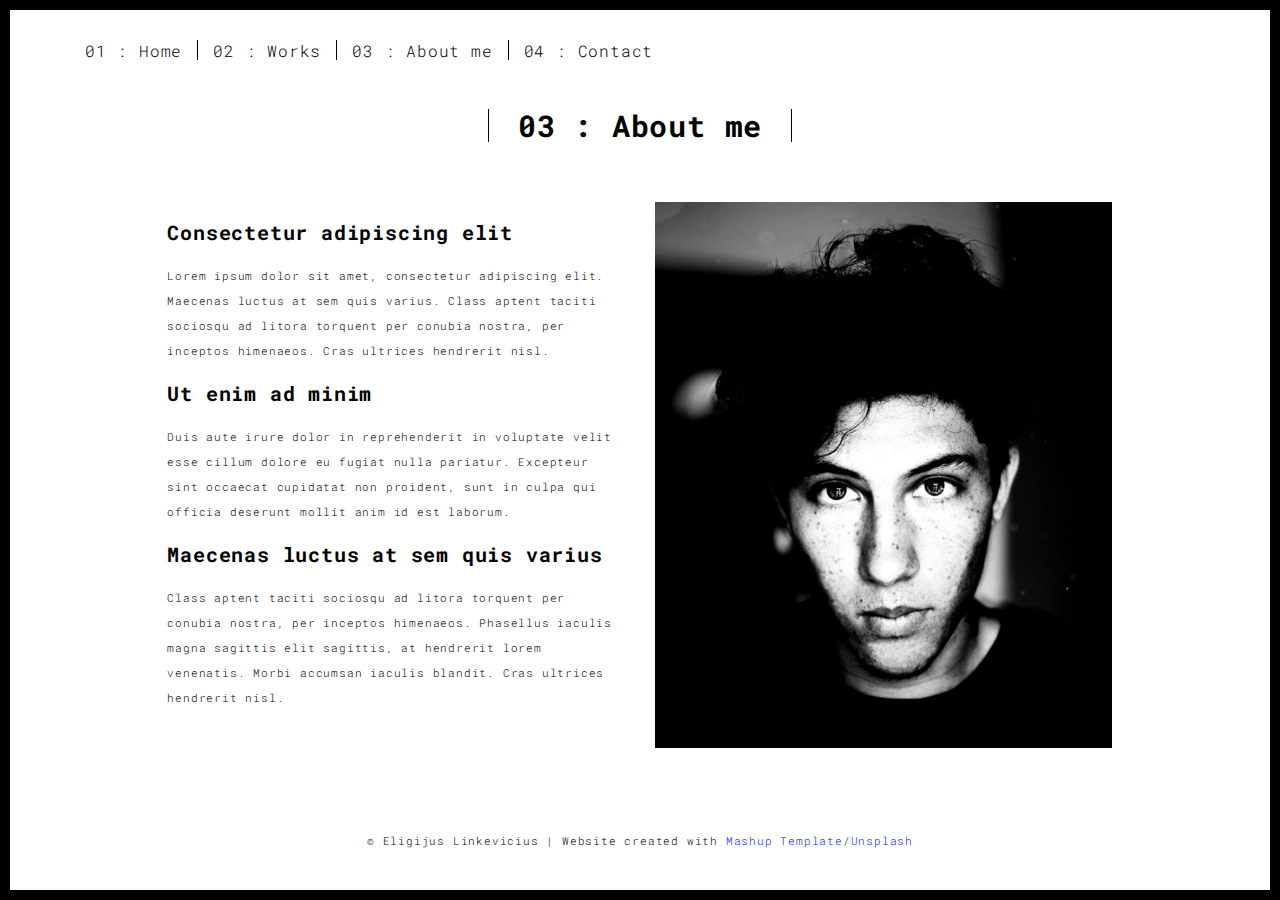
<file: templates/about.html>
<!DOCTYPE html>
<html lang="en">

<head>
  <meta charset="UTF-8">
  <meta content="IE=edge" http-equiv="X-UA-Compatible">
  <meta content="width=device-width,initial-scale=1" name="viewport">
  <meta content="description" name="description">
  <meta name="google" content="notranslate" />
  <meta content="Mashup templates have been developped by Orson.io team" name="author">

  <!-- Disable tap highlight on IE -->
  <meta name="msapplication-tap-highlight" content="no">
  
  <link rel="apple-touch-icon" sizes="180x180" href="../static/assets/apple-icon-180x180.png">
  <link href="../static/assets/favicon.ico" rel="icon">

  <title>Eligijus Linkevicius | Portfolio</title>  

<link href="../static/main.css" rel="stylesheet"></head>

<body class="">
<div id="site-border-left"></div>
<div id="site-border-right"></div>
<div id="site-border-top"></div>
<div id="site-border-bottom"></div>
 <!-- Add your content of header -->
<header>
  <nav class="navbar  navbar-fixed-top navbar-default">
    <div class="container">
        <button type="button" class="navbar-toggle collapsed" data-toggle="collapse" data-target="#navbar-collapse" aria-expanded="false">
          <span class="sr-only">Toggle navigation</span>
          <span class="icon-bar"></span>
          <span class="icon-bar"></span>
          <span class="icon-bar"></span>
        </button>

      <div class="collapse navbar-collapse" id="navbar-collapse">
        <ul class="nav navbar-nav ">
          <li><a href="./index.html" title="">01 : Home</a></li>
          <li><a href="./works.html" title="">02 : Works</a></li>
          <li><a href="./about.html" title="">03 : About me</a></li>
          <li><a href="./contact.html" title="">04 : Contact</a></li>
          <!-- <li><a href="./components.html" title="">05 : Components</a></li> -->
        </ul>


      </div> 
    </div>
  </nav>
</header>

<div class="section-container">
    <div class="container">
      <div class="row">
        <div class="col-xs-12">
          <div class="section-container-spacer text-center">
            <h1 class="h2">03 : About me</h1>
          </div>
          
          <div class="row">
            <div class="col-md-10 col-md-offset-1">
              <div class="row">
                <div class="col-xs-12 col-md-6">
                  <h3>Consectetur adipiscing elit</h3>
                  <p>Lorem ipsum dolor sit amet, consectetur adipiscing elit. Maecenas luctus at sem quis varius. 
                  Class aptent taciti sociosqu ad litora torquent per conubia nostra, per inceptos himenaeos. Cras ultrices hendrerit nisl.</p>
                  <h3>Ut enim ad minim </h3>
                  <p>Duis aute irure dolor in reprehenderit in voluptate velit esse
                  cillum dolore eu fugiat nulla pariatur. Excepteur sint occaecat cupidatat non
                  proident, sunt in culpa qui officia deserunt mollit anim id est laborum. 
                  <h3>Maecenas luctus at sem quis varius</h3>
                  <p>
                  Class aptent taciti sociosqu ad litora torquent per conubia nostra, per inceptos himenaeos. Phasellus iaculis magna sagittis elit sagittis, at hendrerit lorem venenatis. Morbi accumsan iaculis blandit. Cras ultrices hendrerit nisl.</p>
                </div>
                <div class="col-xs-12 col-md-6">
                  <img src="../static/assets/images/profil.jpg" class="img-responsive" alt="">
                </div>
              </div>
            </div>
          </div>
          
          
       </div>
      </div>
    </div>
  </div>


<footer class="footer-container text-center">
  <div class="container">
    <div class="row">
      <div class="col-xs-12">
        <p>© Eligijus Linkevicius | Website created with <a href="http://www.mashup-template.com/" title="Create website with free html template">Mashup Template</a>/<a href="https://www.unsplash.com/" title="Beautiful Free Images">Unsplash</a></p>
      </div>
    </div>
  </div>
</footer>

<script>
  document.addEventListener("DOMContentLoaded", function (event) {
     navActivePage();
  });
</script>

<!-- Google Analytics: change UA-XXXXX-X to be your site's ID 

<script>
  (function (i, s, o, g, r, a, m) {
    i['GoogleAnalyticsObject'] = r; i[r] = i[r] || function () {
      (i[r].q = i[r].q || []).push(arguments)
    }, i[r].l = 1 * new Date(); a = s.createElement(o),
      m = s.getElementsByTagName(o)[0]; a.async = 1; a.src = g; m.parentNode.insertBefore(a, m)
  })(window, document, 'script', '//www.google-analytics.com/analytics.js', 'ga');
  ga('create', 'UA-XXXXX-X', 'auto');
  ga('send', 'pageview');
</script>

--> <script type="text/javascript" src="../static/script.js"></script></body>

</html>
</file>
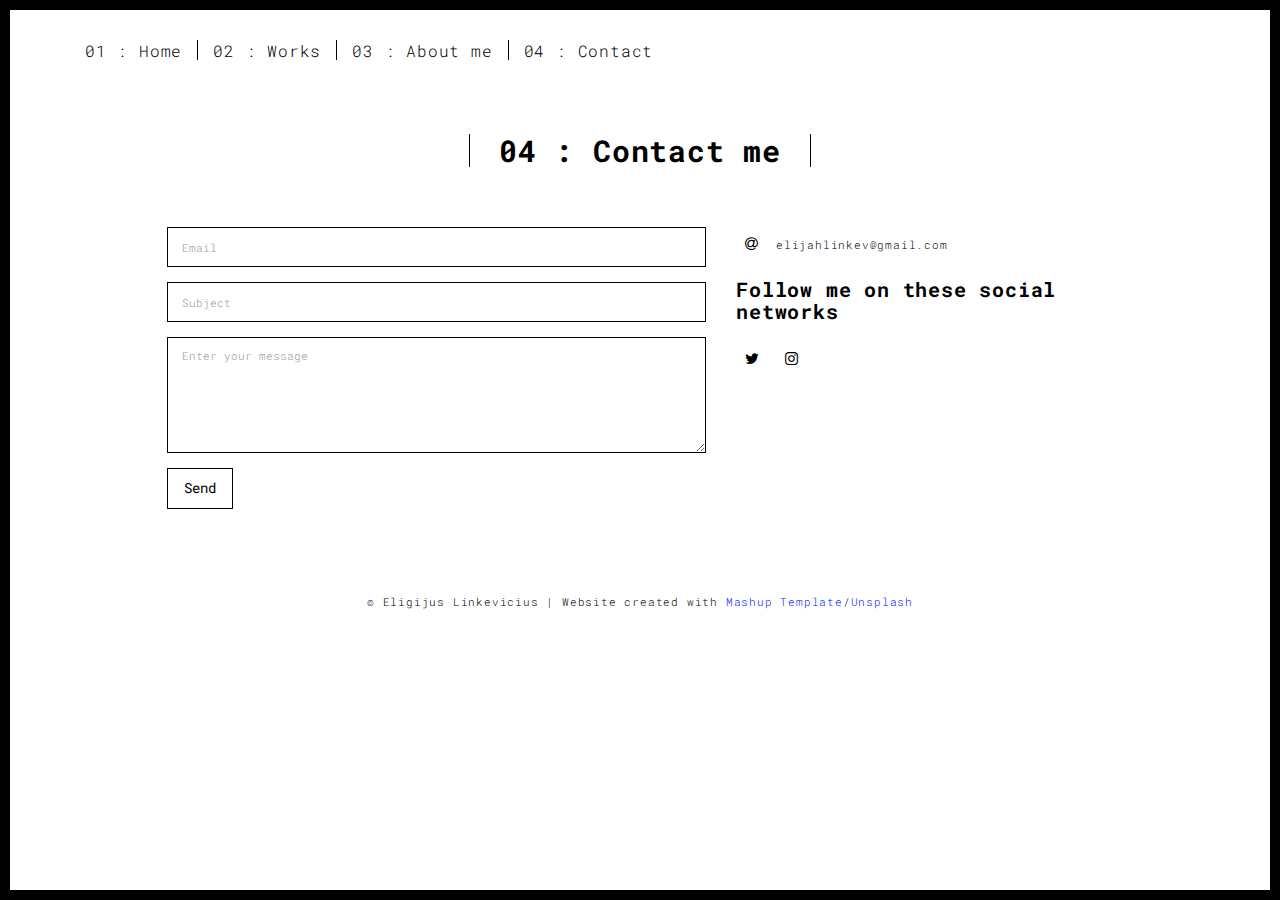
<file: templates/contact.html>
<!DOCTYPE html>
<html lang="en">

<head>
  <meta charset="UTF-8">
  <meta content="IE=edge" http-equiv="X-UA-Compatible">
  <meta content="width=device-width,initial-scale=1" name="viewport">
  <meta content="description" name="description">
  <meta name="google" content="notranslate" />
  <meta content="Mashup templates have been developped by Orson.io team" name="author">

  <!-- Disable tap highlight on IE -->
  <meta name="msapplication-tap-highlight" content="no">
  
  <link rel="apple-touch-icon" sizes="180x180" href="../static/assets/apple-icon-180x180.png">
  <link href="../static/assets/favicon.ico" rel="icon">

  <title>Eligijus Linkevicius | Portfolio</title>  

<link href="../static/main.css" rel="stylesheet"></head>

<body class="">
<div id="site-border-left"></div>
<div id="site-border-right"></div>
<div id="site-border-top"></div>
<div id="site-border-bottom"></div>
 <!-- Add your content of header -->
<header>
  <nav class="navbar  navbar-fixed-top navbar-default">
    <div class="container">
        <button type="button" class="navbar-toggle collapsed" data-toggle="collapse" data-target="#navbar-collapse" aria-expanded="false">
          <span class="sr-only">Toggle navigation</span>
          <span class="icon-bar"></span>
          <span class="icon-bar"></span>
          <span class="icon-bar"></span>
        </button>

      <div class="collapse navbar-collapse" id="navbar-collapse">
        <ul class="nav navbar-nav ">
          <li><a href="./index.html" title="">01 : Home</a></li>
          <li><a href="./works.html" title="">02 : Works</a></li>
          <li><a href="./about.html" title="">03 : About me</a></li>
          <li><a href="./contact.html" title="">04 : Contact</a></li>
          <!-- <li><a href="./components.html" title="">05 : Components</a></li> -->
        </ul>


      </div> 
    </div>
  </nav>
</header>

<div class="section-container">
    <div class="container">
      <div class="row">
        <div class="col-xs-12">
          <div class="section-container-spacer text-center">
            <br>
            <h1 class="h2">04 : Contact me</h1>
          </div>
          
          <div class="row">
            <div class="col-md-10 col-md-offset-1">
               <form action="submit_form" method="post" class="reveal-content">
                  <div class="row">
                    <div class="col-md-7">
                      <div class="form-group">
                        <input name="email" type="email" class="form-control" id="email" placeholder="Email">
                      </div>
                      <div class="form-group">
                        <input name="subject" type="text" class="form-control" id="subject" placeholder="Subject">
                      </div>
                      <div class="form-group">
                        <textarea name="message" class="form-control" rows="5" id="message" placeholder="Enter your message"></textarea>
                      </div>
                      <button type="submit" class="btn btn-default btn-lg">Send</button>
                    </div>

                    <div class="col-md-5 address-container">
                      <ul class="list-unstyled">
                        <li>
                          <span class="fa-icon">
                            <i class="fa fa-at" aria-hidden="true"></i>
                          </span>
                          elijahlinkev@gmail.com
                        </li>
                      </ul>

                      <h3>Follow me on these social networks</h3>
                      <a href="https://twitter.com/elijahlinkev" title="" class="fa-icon">
                        <i class="fa fa-twitter"></i>
                      </a>
                      <a href="https://www.instagram.com/eligijuslink" title="" class="fa-icon">
                        <i class="fa fa-instagram"></i>
                      </a>

                    </div>

                  </div>
                </form>
            </div>

          </div>
         
       </div>
      </div>
    </div>
  </div>


<footer class="footer-container text-center">
  <div class="container">
    <div class="row">
      <div class="col-xs-12">
        <p>© Eligijus Linkevicius | Website created with <a href="http://www.mashup-template.com/" title="Create website with free html template">Mashup Template</a>/<a href="https://www.unsplash.com/" title="Beautiful Free Images">Unsplash</a></p>
      </div>
    </div>
  </div>
</footer>

<script>
  document.addEventListener("DOMContentLoaded", function (event) {
     navActivePage();
  });
</script>

<!-- Google Analytics: change UA-XXXXX-X to be your site's ID 

<script>
  (function (i, s, o, g, r, a, m) {
    i['GoogleAnalyticsObject'] = r; i[r] = i[r] || function () {
      (i[r].q = i[r].q || []).push(arguments)
    }, i[r].l = 1 * new Date(); a = s.createElement(o),
      m = s.getElementsByTagName(o)[0]; a.async = 1; a.src = g; m.parentNode.insertBefore(a, m)
  })(window, document, 'script', '//www.google-analytics.com/analytics.js', 'ga');
  ga('create', 'UA-XXXXX-X', 'auto');
  ga('send', 'pageview');
</script>

--> <script type="text/javascript" src="../static/script.js"></script></body>

</html>
</file>
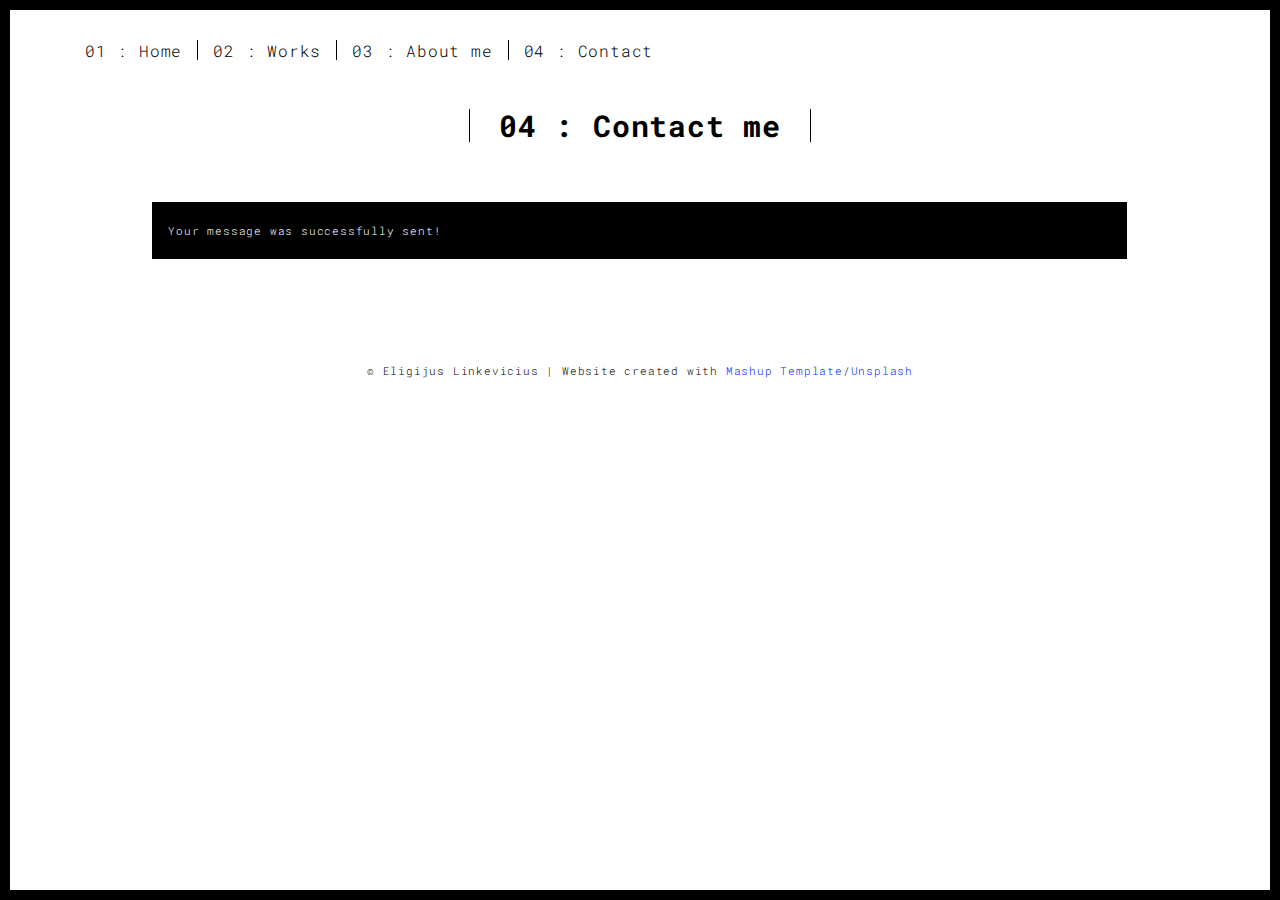
<file: templates/thankyou.html>
<!DOCTYPE html>
<html lang="en">

<head>
  <meta charset="UTF-8">
  <meta content="IE=edge" http-equiv="X-UA-Compatible">
  <meta content="width=device-width,initial-scale=1" name="viewport">
  <meta content="description" name="description">
  <meta name="google" content="notranslate" />
  <meta content="Mashup templates have been developped by Orson.io team" name="author">

  <!-- Disable tap highlight on IE -->
  <meta name="msapplication-tap-highlight" content="no">
  
  <link rel="apple-touch-icon" sizes="180x180" href="../static/assets/apple-icon-180x180.png">
  <link href="../static/assets/favicon.ico" rel="icon">

  <title>Eligijus Linkevicius | Portfolio</title>  

<link href="../static/main.css" rel="stylesheet"></head>

<body class="">
<div id="site-border-left"></div>
<div id="site-border-right"></div>
<div id="site-border-top"></div>
<div id="site-border-bottom"></div>
 <!-- Add your content of header -->
<header>
  <nav class="navbar  navbar-fixed-top navbar-default">
    <div class="container">
        <button type="button" class="navbar-toggle collapsed" data-toggle="collapse" data-target="#navbar-collapse" aria-expanded="false">
          <span class="sr-only">Toggle navigation</span>
          <span class="icon-bar"></span>
          <span class="icon-bar"></span>
          <span class="icon-bar"></span>
        </button>

      <div class="collapse navbar-collapse" id="navbar-collapse">
        <ul class="nav navbar-nav ">
          <li><a href="./index.html" title="">01 : Home</a></li>
          <li><a href="./works.html" title="">02 : Works</a></li>
          <li><a href="./about.html" title="">03 : About me</a></li>
          <li><a href="./contact.html" title="">04 : Contact</a></li>
          <!-- <li><a href="./components.html" title="">05 : Components</a></li> -->
        </ul>


      </div> 
    </div>
  </nav>
</header>

<div class="section-container">
    <div class="container">
      <div class="row">
        <div class="col-xs-12">
          <div class="section-container-spacer text-center">
            <h1 class="h2">04 : Contact me</h1>
          </div>
          
          <div class="row">
            <div class="col-md-10 col-md-offset-1">
               <form action="submit_form" method="post" class="reveal-content">
                  <div class="row">
                    <div class="alert alert-success" role="alert">Your message was successfully sent!</div>
                  </div>
                </form>
            </div>

          </div>
         
       </div>
      </div>
    </div>
  </div>


<footer class="footer-container text-center">
  <div class="container">
    <div class="row">
      <div class="col-xs-12">
        <p>© Eligijus Linkevicius | Website created with <a href="http://www.mashup-template.com/" title="Create website with free html template">Mashup Template</a>/<a href="https://www.unsplash.com/" title="Beautiful Free Images">Unsplash</a></p>
      </div>
    </div>
  </div>
</footer>

<script>
  document.addEventListener("DOMContentLoaded", function (event) {
     navActivePage();
  });
</script>

<!-- Google Analytics: change UA-XXXXX-X to be your site's ID 

<script>
  (function (i, s, o, g, r, a, m) {
    i['GoogleAnalyticsObject'] = r; i[r] = i[r] || function () {
      (i[r].q = i[r].q || []).push(arguments)
    }, i[r].l = 1 * new Date(); a = s.createElement(o),
      m = s.getElementsByTagName(o)[0]; a.async = 1; a.src = g; m.parentNode.insertBefore(a, m)
  })(window, document, 'script', '//www.google-analytics.com/analytics.js', 'ga');
  ga('create', 'UA-XXXXX-X', 'auto');
  ga('send', 'pageview');
</script>

--> <script type="text/javascript" src="../static/script.js"></script></body>

</html>
</file>
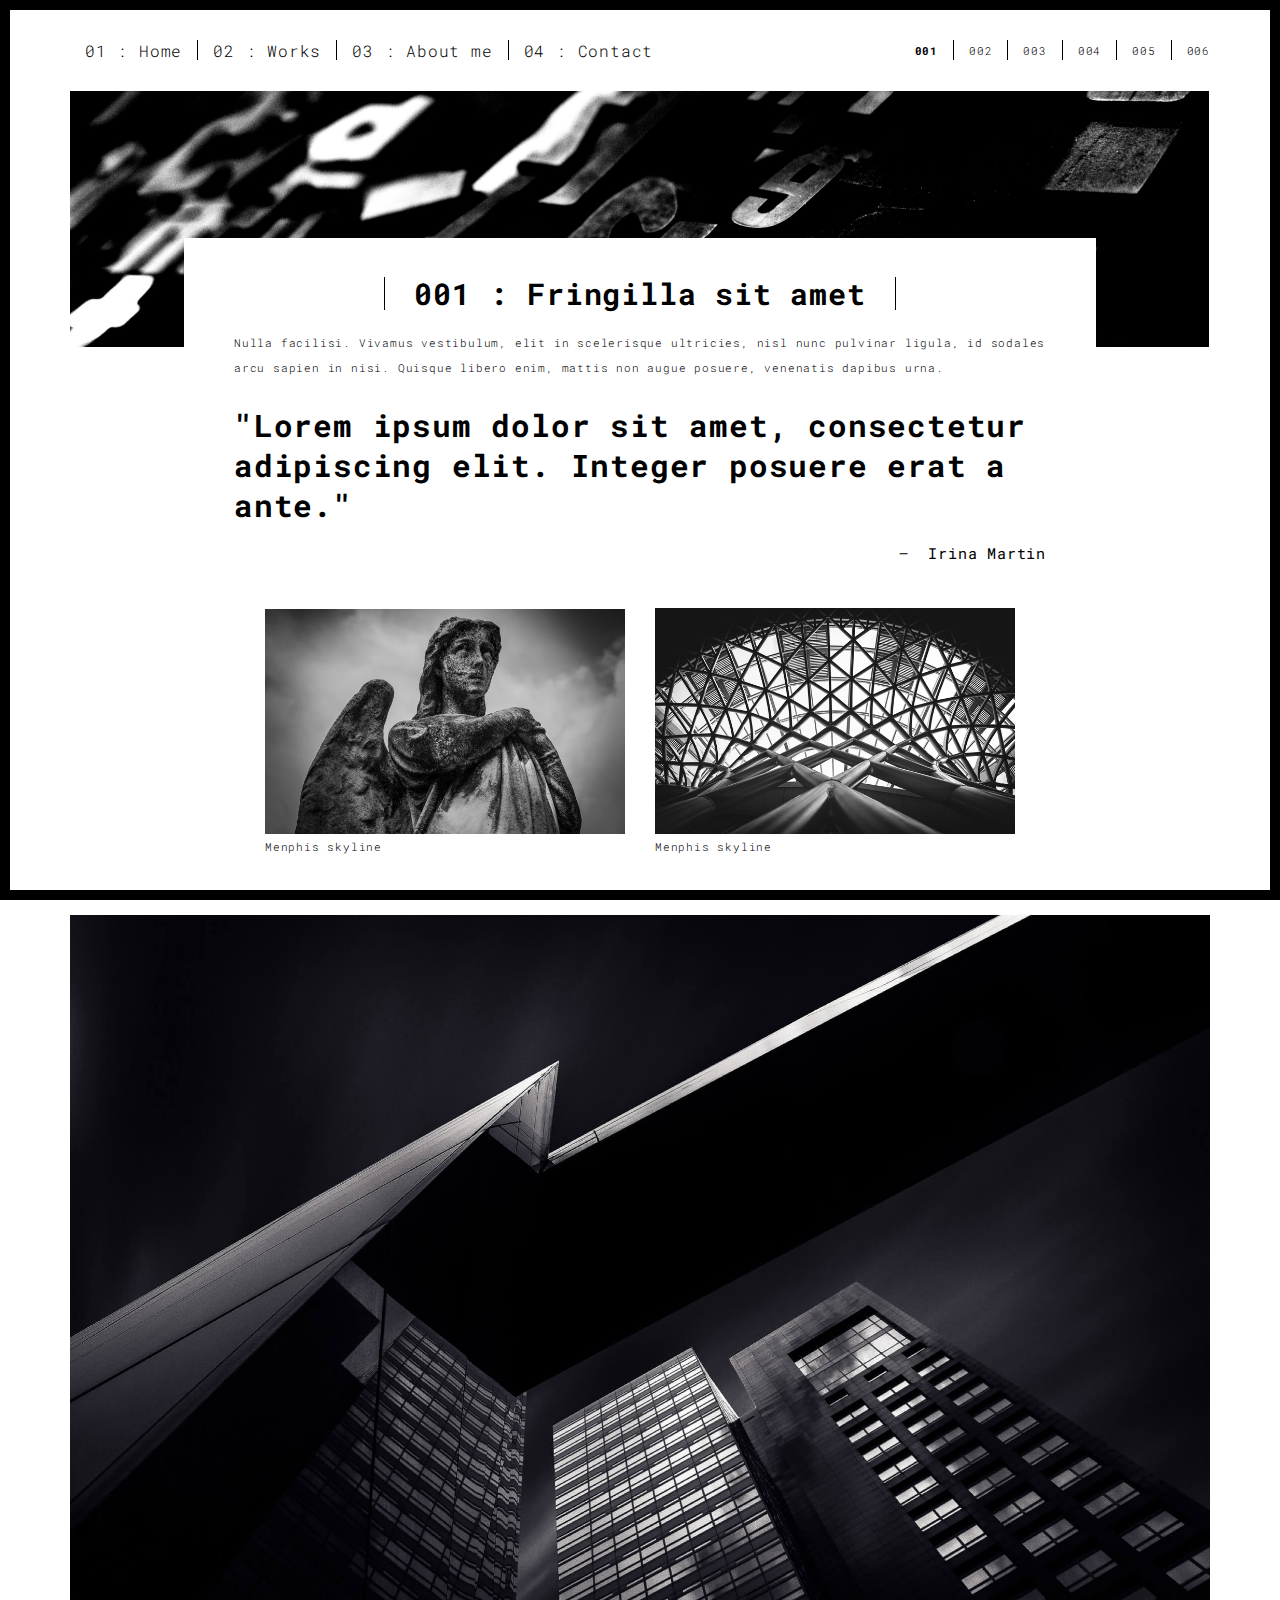
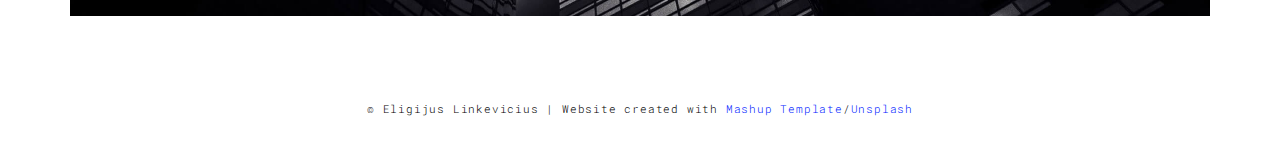
<file: templates/work.html>
<!DOCTYPE html>
<html lang="en">

<head>
  <meta charset="UTF-8">
  <meta content="IE=edge" http-equiv="X-UA-Compatible">
  <meta content="width=device-width,initial-scale=1" name="viewport">
  <meta content="description" name="description">
  <meta name="google" content="notranslate" />
  <meta content="Mashup templates have been developped by Orson.io team" name="author">

  <!-- Disable tap highlight on IE -->
  <meta name="msapplication-tap-highlight" content="no">
  
  <link rel="apple-touch-icon" sizes="180x180" href="../static/assets/apple-icon-180x180.png">
  <link href="../static/assets/favicon.ico" rel="icon">

  <title>Eligijus Linkevicius | Portfolio</title>  

<link href="../static/main.css" rel="stylesheet"></head>

<body class="">
<div id="site-border-left"></div>
<div id="site-border-right"></div>
<div id="site-border-top"></div>
<div id="site-border-bottom"></div>
<!-- Add your content of header -->
<header>
  <nav class="navbar  navbar-fixed-top navbar-default">
    <div class="container">
        <button type="button" class="navbar-toggle collapsed" data-toggle="collapse" data-target="#navbar-collapse" aria-expanded="false">
          <span class="sr-only">Toggle navigation</span>
          <span class="icon-bar"></span>
          <span class="icon-bar"></span>
          <span class="icon-bar"></span>
        </button>

      <div class="collapse navbar-collapse" id="navbar-collapse">
        <ul class="nav navbar-nav ">
          <li><a href="./index.html" title="">01 : Home</a></li>
          <li><a href="./works.html" title="">02 : Works</a></li>
          <li><a href="./about.html" title="">03 : About me</a></li>
          <li><a href="./contact.html" title="">04 : Contact</a></li>
          <!-- <li><a href="./components.html" title="">05 : Components</a></li> -->
        </ul>


          <ul class="nav navbar-nav navbar-right navbar-small visible-md visible-lg">
            <li><a href="./index.html" title="" class="active">001</a></li>
            <li><a href="./index.html" title="">002</a></li>
            <li><a href="./index.html" title="">003</a></li>
            <li><a href="./index.html" title="">004</a></li>
            <li><a href="./index.html" title="">005</a></li>
            <li><a href="./index.html" title="">006</a></li>
          </ul>


      </div> 
    </div>
  </nav>
</header>
<div class="section-container">
  <div class="container">
    <div class="row">
      <div class="col-xs-12">
        <img src="../static/assets/images/work001-01.jpg" class="img-responsive" alt="">
        <div class="card-container">
          <div class="text-center">
            <h1 class="h2">001 : Fringilla sit amet</h1>
          </div>
          <p>Nulla facilisi. Vivamus vestibulum, elit in scelerisque ultricies, nisl nunc pulvinar ligula, id sodales arcu sapien in nisi. Quisque libero enim, mattis non augue posuere, venenatis dapibus urna.</p>

          <blockquote>
            <p>"Lorem ipsum dolor sit amet, consectetur adipiscing elit. Integer posuere erat a ante."</p>
            <small class="pull-right">Irina Martin</small>
          </blockquote>
        </div>
      </div>

      
      
      <div class="col-md-8 col-md-offset-2 section-container-spacer">
        <div class="row">
          <div class="col-xs-12 col-md-6">
            <img src="../static/assets/images/work001-02.jpg" class="img-responsive" alt="">
            <p>Menphis skyline</p>
          </div>
          <div class="col-xs-12 col-md-6">
            <img src="../static/assets/images/work001-03.jpg" class="img-responsive" alt="">
            <p>Menphis skyline</p>
          </div>
        </div>
      </div>

      <div class="col-xs-12">
        <img src="../static/assets/images/work001-04.jpg" class="img-responsive" alt="">
      </div>

    </div>
  </div>
</div>


<footer class="footer-container text-center">
  <div class="container">
    <div class="row">
      <div class="col-xs-12">
        <p>© Eligijus Linkevicius | Website created with <a href="http://www.mashup-template.com/" title="Create website with free html template">Mashup Template</a>/<a href="https://www.unsplash.com/" title="Beautiful Free Images">Unsplash</a></p>
      </div>
    </div>
  </div>
</footer>

<script>
  document.addEventListener("DOMContentLoaded", function (event) {
     navActivePage();
  });
</script>

<!-- Google Analytics: change UA-XXXXX-X to be your site's ID 

<script>
  (function (i, s, o, g, r, a, m) {
    i['GoogleAnalyticsObject'] = r; i[r] = i[r] || function () {
      (i[r].q = i[r].q || []).push(arguments)
    }, i[r].l = 1 * new Date(); a = s.createElement(o),
      m = s.getElementsByTagName(o)[0]; a.async = 1; a.src = g; m.parentNode.insertBefore(a, m)
  })(window, document, 'script', '//www.google-analytics.com/analytics.js', 'ga');
  ga('create', 'UA-XXXXX-X', 'auto');
  ga('send', 'pageview');
</script>

--> <script type="text/javascript" src="../static/script.js"></script></body>

</html>
</file>
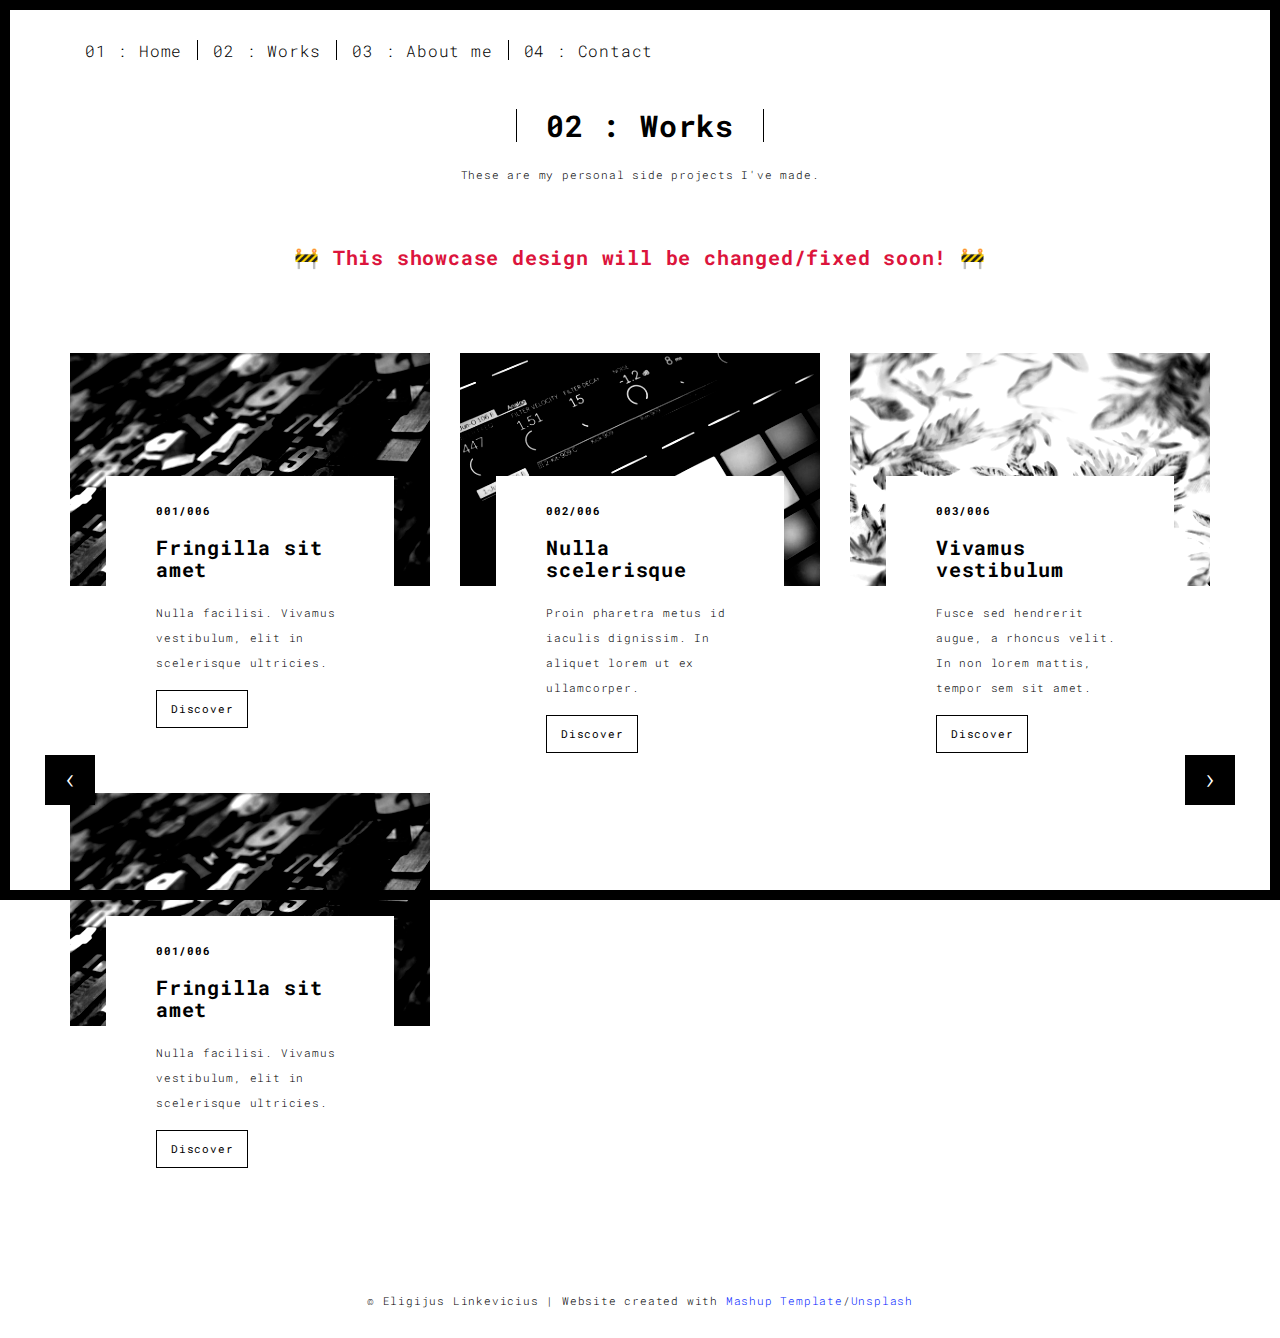
<file: templates/works.html>
<!DOCTYPE html>
<html lang="en">

<head>
  <meta charset="UTF-8">
  <meta content="IE=edge" http-equiv="X-UA-Compatible">
  <meta content="width=device-width,initial-scale=1" name="viewport">
  <meta content="description" name="description">
  <meta name="google" content="notranslate" />
  <meta content="Mashup templates have been developped by Orson.io team" name="author">

  <!-- Disable tap highlight on IE -->
  <meta name="msapplication-tap-highlight" content="no">
  
  <link rel="apple-touch-icon" sizes="180x180" href="../assets/apple-icon-180x180.png">
  <link href="../assets/favicon.ico" rel="icon">

  <title>Eligijus Linkevicius | Portfolio</title>  

<link href="../static/main.css" rel="stylesheet"></head>

<body class="">
<div id="site-border-left"></div>
<div id="site-border-right"></div>
<div id="site-border-top"></div>
<div id="site-border-bottom"></div>
 <!-- Add your content of header -->
<header>
  <nav class="navbar  navbar-fixed-top navbar-default">
    <div class="container">
        <button type="button" class="navbar-toggle collapsed" data-toggle="collapse" data-target="#navbar-collapse" aria-expanded="false">
          <span class="sr-only">Toggle navigation</span>
          <span class="icon-bar"></span>
          <span class="icon-bar"></span>
          <span class="icon-bar"></span>
        </button>

      <div class="collapse navbar-collapse" id="navbar-collapse">
        <ul class="nav navbar-nav ">
          <li><a href="./index.html" title="">01 : Home</a></li>
          <li><a href="./works.html" title="">02 : Works</a></li>
          <li><a href="./about.html" title="">03 : About me</a></li>
          <li><a href="./contact.html" title="">04 : Contact</a></li>
          <!-- <li><a href="./components.html" title="">05 : Components</a></li> -->
        </ul>


      </div> 
    </div>
  </nav>
</header>

<div class="section-container">
  <div class="container">
    <div class="row">
      
      <div class="col-sm-8 col-sm-offset-2 section-container-spacer">
        <div class="text-center">
          <h1 class="h2">02 : Works</h1>
          <p>These are my personal side projects I've made.</p>

          <br>
          <h3 style="color:crimson" class="h3"> 🚧 This showcase design will be changed/fixed soon! 🚧</h3>
          <br>

        </div>
      </div>

      <div class="col-md-12">
     
      <div id="myCarousel" class="carousel slide projects-carousel">
        <!-- Carousel items -->
        <div class="carousel-inner">
            <div class="item active">
                <div class="row">
                    <div class="col-sm-4">

                      <a href="./work.html" title="" class="black-image-project-hover">
                        <img src="../static/assets/images/work01-hover.jpg" alt="" class="img-responsive">
                      </a>
                      <div class="card-container card-container-lg">
                        <h4>001/006</h4>
                        <h3>Fringilla sit amet</h3>
                        <p>Nulla facilisi. Vivamus vestibulum, elit in scelerisque ultricies.</p>
                        <a href="./work.html" title="" class="btn btn-default">Discover</a>
                      </div>
                    </div>

                    <div class="col-sm-4">
                      <a href="./work.html" title="" class="black-image-project-hover">
                        <img src="../static/assets/images/work02-hover.jpg" alt="" class="img-responsive">
                      </a>
                      <div class="card-container card-container-lg">
                        <h4>002/006</h4>
                        <h3>Nulla scelerisque</h3>
                        <p>Proin pharetra metus id iaculis dignissim. In aliquet lorem ut ex ullamcorper.</p>
                        <a href="./work.html" title="" class="btn btn-default">Discover</a>
                      </div>
                    </div>

                    <div class="col-sm-4">
                      <a href="./work.html" title="" class="black-image-project-hover">
                        <img src="../static/assets/images/work03-hover.jpg" alt="" class="img-responsive">
                      </a>
                      <div class="card-container card-container-lg">
                        <h4>003/006</h4>
                        <h3>Vivamus vestibulum</h3>
                        <p>Fusce sed hendrerit augue, a rhoncus velit. In non lorem mattis, tempor sem sit amet.</p>
                        <a href="./work.html" title="" class="btn btn-default">Discover</a>
                      </div>
                    </div>
                    
                    <div class="col-sm-4">

                      <a href="./work.html" title="" class="black-image-project-hover">
                        <img src="../static/assets/images/work01-hover.jpg" alt="" class="img-responsive">
                      </a>
                      <div class="card-container card-container-lg">
                        <h4>001/006</h4>
                        <h3>Fringilla sit amet</h3>
                        <p>Nulla facilisi. Vivamus vestibulum, elit in scelerisque ultricies.</p>
                        <a href="./work.html" title="" class="btn btn-default">Discover</a>
                      </div>
                    </div>
                </div>
                <!--/row-->
            </div>
            <!--/item-->
            <div class="item"> -->
                <div class="row">
                  <div class="col-sm-4">
                    <a href="./work.html" class="black-image-project-hover">
                      <img src="../static/assets/images/work02-hover.jpg" alt="Image" class="img-responsive">
                    </a>
                    <div class="card-container">
                      <h4>004/006</h4>
                      <h3>Nulla scelerisque</h3>
                      <p>Proin pharetra metus id iaculis dignissim. In aliquet lorem ut ex ullamcorper.</p>
                      <a href="./work.html" class="btn btn-default">Discover</a>
                    </div>
                  </div>
                   <div class="col-sm-4">
                      <a href="./work.html" class="black-image-project-hover">
                        <img src="../static/assets/images/work01-hover.jpg" alt="Image" class="img-responsive">
                      </a>
                      <div class="card-container">
                        <h4>005/006</h4>
                        <h3>Fringilla sit amet</h3>
                        <p>Nulla facilisi. Vivamus vestibulum, elit in scelerisque ultricies.</p>
                        <a href="./work.html" class="btn btn-default">Discover</a>
                      </div>
                    </div>
                    
                    <div class="col-sm-4">
                      <a href="./work.html" class="black-image-project-hover">
                        <img src="../static/assets/images/work03-hover.jpg" alt="Image" class="img-responsive">
                      </a>
                      <div class="card-container">
                        <h4>006/006</h4>
                        <h3>Vivamus vestibulum</h3>
                        <p>Fusce sed hendrerit augue, a rhoncus velit. In non lorem mattis, tempor sem sit amet.</p>
                        <a href="./work.html" class="btn btn-default">Discover</a>
                      </div>
                    </div>
                    
                </div>
                <!--/row-->
            </div> 
            
            <!--/item-->
        </div>
        <!--/carousel-inner--> 
        <a class="left carousel-control" href="#myCarousel" data-slide="prev">‹</a>

        <a class="right carousel-control" href="#myCarousel" data-slide="next">›</a>
     </div>



    <!--/myCarousel-->
    </div>



    </div>
  </div>
</div>


<footer class="footer-container text-center">
  <div class="container">
    <div class="row">
      <div class="col-xs-12">
        <p>© Eligijus Linkevicius | Website created with <a href="http://www.mashup-template.com/" title="Create website with free html template">Mashup Template</a>/<a href="https://www.unsplash.com/" title="Beautiful Free Images">Unsplash</a></p>
      </div>
    </div>
  </div>
</footer>

<script>
  document.addEventListener("DOMContentLoaded", function (event) {
     navActivePage();
  });
</script>

<!-- Google Analytics: change UA-XXXXX-X to be your site's ID 

<script>
  (function (i, s, o, g, r, a, m) {
    i['GoogleAnalyticsObject'] = r; i[r] = i[r] || function () {
      (i[r].q = i[r].q || []).push(arguments)
    }, i[r].l = 1 * new Date(); a = s.createElement(o),
      m = s.getElementsByTagName(o)[0]; a.async = 1; a.src = g; m.parentNode.insertBefore(a, m)
  })(window, document, 'script', '//www.google-analytics.com/analytics.js', 'ga');
  ga('create', 'UA-XXXXX-X', 'auto');
  ga('send', 'pageview');
</script>

--> <script type="text/javascript" src="../static/script.js"></script></body>

</html>
</file>
<file: static/main.css>
@import url(https://fonts.googleapis.com/css?family=Roboto:900|Roboto+Mono:300,400,700);@import url(https://maxcdn.bootstrapcdn.com/font-awesome/4.7.0/css/font-awesome.min.css);/*!
 * Bootstrap v3.3.7 (http://getbootstrap.com)
 * Copyright 2011-2016 Twitter, Inc.
 * Licensed under MIT (https://github.com/twbs/bootstrap/blob/master/LICENSE)
 */
/*! normalize.css v3.0.3 | MIT License | github.com/necolas/normalize.css */html{font-family:sans-serif;-ms-text-size-adjust:100%;-webkit-text-size-adjust:100%}body{margin:0}article,aside,details,figcaption,figure,footer,header,hgroup,main,menu,nav,section,summary{display:block}audio,canvas,progress,video{display:inline-block;vertical-align:baseline}audio:not([controls]){display:none;height:0}[hidden],template{display:none}a{background-color:transparent}a:active,a:hover{outline:0}abbr[title]{border-bottom:1px dotted}b,strong{font-weight:700}dfn{font-style:italic}h1{font-size:2em;margin:.67em 0}mark{background:#ff0;color:#000}small{font-size:80%}sub,sup{font-size:75%;line-height:0;position:relative;vertical-align:baseline}sup{top:-.5em}sub{bottom:-.25em}img{border:0}svg:not(:root){overflow:hidden}figure{margin:1em 40px}hr{box-sizing:content-box;height:0}pre{overflow:auto}code,kbd,pre,samp{font-family:monospace,monospace;font-size:1em}button,input,optgroup,select,textarea{color:inherit;font:inherit;margin:0}button{overflow:visible}button,select{text-transform:none}button,html input[type=button],input[type=reset],input[type=submit]{-webkit-appearance:button;cursor:pointer}button[disabled],html input[disabled]{cursor:default}button::-moz-focus-inner,input::-moz-focus-inner{border:0;padding:0}input{line-height:normal}input[type=checkbox],input[type=radio]{box-sizing:border-box;padding:0}input[type=number]::-webkit-inner-spin-button,input[type=number]::-webkit-outer-spin-button{height:auto}input[type=search]{-webkit-appearance:textfield;box-sizing:content-box}input[type=search]::-webkit-search-cancel-button,input[type=search]::-webkit-search-decoration{-webkit-appearance:none}fieldset{border:1px solid silver;margin:0 2px;padding:.35em .625em .75em}textarea{overflow:auto}optgroup{font-weight:700}table{border-collapse:collapse;border-spacing:0}td,th{padding:0}

/*! Source: https://github.com/h5bp/html5-boilerplate/blob/master/src/css/main.css */@media print{*,:after,:before{background:transparent!important;color:#000!important;box-shadow:none!important;text-shadow:none!important}a,a:visited{text-decoration:underline}a[href]:after{content:" (" attr(href) ")"}abbr[title]:after{content:" (" attr(title) ")"}a[href^="#"]:after,a[href^="javascript:"]:after{content:""}blockquote,pre{border:1px solid #999;page-break-inside:avoid}thead{display:table-header-group}img,tr{page-break-inside:avoid}img{max-width:100%!important}h2,h3,p{orphans:3;widows:3}h2,h3{page-break-after:avoid}.navbar{display:none}.btn>.caret,.dropup>.btn>.caret{border-top-color:#000!important}.label{border:1px solid #000}.table{border-collapse:collapse!important}.table td,.table th{background-color:#fff!important}.table-bordered td,.table-bordered th{border:1px solid #ddd!important}}*,:after,:before{-webkit-box-sizing:border-box;-moz-box-sizing:border-box;box-sizing:border-box}html{font-size:10px;-webkit-tap-highlight-color:transparent}body{font-family:Roboto Mono,Helvetica,Arial,sans-serif;font-size:11px;line-height:1.78;color:#000;background-color:#fff}button,input,select,textarea{font-family:inherit;font-size:inherit;line-height:inherit}a{color:#001aff;text-decoration:none}a:focus,a:hover{color:#0012b3;text-decoration:underline}a:focus{outline:5px auto -webkit-focus-ring-color;outline-offset:-2px}figure{margin:0}img{vertical-align:middle}.img-responsive{display:block;max-width:100%;height:auto}.img-rounded{border-radius:0}.img-thumbnail{padding:4px;line-height:1.78;background-color:#fff;border:1px solid #ddd;border-radius:0;-webkit-transition:all .2s ease-in-out;-o-transition:all .2s ease-in-out;transition:all .2s ease-in-out;display:inline-block;max-width:100%;height:auto}.img-circle{border-radius:50%}hr{margin-top:19px;margin-bottom:19px;border:0;border-top:1px solid #eee}.sr-only{position:absolute;width:1px;height:1px;margin:-1px;padding:0;overflow:hidden;clip:rect(0,0,0,0);border:0}.sr-only-focusable:active,.sr-only-focusable:focus{position:static;width:auto;height:auto;margin:0;overflow:visible;clip:auto}[role=button]{cursor:pointer}.h1,.h2,.h3,.h4,.h5,.h6,h1,h2,h3,h4,h5,h6{font-family:Roboto Mono,Helvetica,Arial,sans-serif;font-weight:700;line-height:1.1;color:#000}.h1 .small,.h1 small,.h2 .small,.h2 small,.h3 .small,.h3 small,.h4 .small,.h4 small,.h5 .small,.h5 small,.h6 .small,.h6 small,h1 .small,h1 small,h2 .small,h2 small,h3 .small,h3 small,h4 .small,h4 small,h5 .small,h5 small,h6 .small,h6 small{font-weight:400;line-height:1;color:#777}.h1,.h2,.h3,h1,h2,h3{margin-top:19px;margin-bottom:9.5px}.h1 .small,.h1 small,.h2 .small,.h2 small,.h3 .small,.h3 small,h1 .small,h1 small,h2 .small,h2 small,h3 .small,h3 small{font-size:65%}.h4,.h5,.h6,h4,h5,h6{margin-top:9.5px;margin-bottom:9.5px}.h4 .small,.h4 small,.h5 .small,.h5 small,.h6 .small,.h6 small,h4 .small,h4 small,h5 .small,h5 small,h6 .small,h6 small{font-size:75%}.h1,h1{font-size:70px}.h2,h2{font-size:30px}.h3,h3{font-size:20px}.h4,.h5,h4,h5{font-size:11px}.h6,h6{font-size:10px}p{margin:0 0 9.5px}.lead{margin-bottom:19px;font-size:12px;font-weight:300;line-height:1.4}@media (min-width:768px){.lead{font-size:16.5px}}.small,small{font-size:90%}.mark,mark{background-color:#fcf8e3;padding:.2em}.text-left{text-align:left}.text-right{text-align:right}.text-center{text-align:center}.text-justify{text-align:justify}.text-nowrap{white-space:nowrap}.text-lowercase{text-transform:lowercase}.initialism,.text-uppercase{text-transform:uppercase}.text-capitalize{text-transform:capitalize}.text-muted{color:#777}.text-primary{color:#001aff}a.text-primary:focus,a.text-primary:hover{color:#0015cc}.text-success{color:#fff}a.text-success:focus,a.text-success:hover{color:#e6e6e6}.text-info{color:#31708f}a.text-info:focus,a.text-info:hover{color:#245269}.text-warning{color:#8a6d3b}a.text-warning:focus,a.text-warning:hover{color:#66512c}.text-danger{color:#fff}a.text-danger:focus,a.text-danger:hover{color:#e6e6e6}.bg-primary{color:#fff;background-color:#001aff}a.bg-primary:focus,a.bg-primary:hover{background-color:#0015cc}.bg-success,a.bg-success:focus,a.bg-success:hover{background-color:#000}.bg-info{background-color:#d9edf7}a.bg-info:focus,a.bg-info:hover{background-color:#afd9ee}.bg-warning{background-color:#fcf8e3}a.bg-warning:focus,a.bg-warning:hover{background-color:#f7ecb5}.bg-danger{background-color:red}a.bg-danger:focus,a.bg-danger:hover{background-color:#c00}.page-header{padding-bottom:8.5px;margin:38px 0 19px;border-bottom:1px solid #eee}ol,ul{margin-top:0;margin-bottom:9.5px}ol ol,ol ul,ul ol,ul ul{margin-bottom:0}.list-inline,.list-unstyled{padding-left:0;list-style:none}.list-inline{margin-left:-5px}.list-inline>li{display:inline-block;padding-left:5px;padding-right:5px}dl{margin-top:0;margin-bottom:19px}dd,dt{line-height:1.78}dt{font-weight:700}dd{margin-left:0}.dl-horizontal dd:after,.dl-horizontal dd:before{content:" ";display:table}.dl-horizontal dd:after{clear:both}@media (min-width:768px){.dl-horizontal dt{float:left;width:160px;clear:left;text-align:right;overflow:hidden;text-overflow:ellipsis;white-space:nowrap}.dl-horizontal dd{margin-left:180px}}abbr[data-original-title],abbr[title]{cursor:help;border-bottom:1px dotted #777}.initialism{font-size:90%}blockquote{padding:9.5px 19px;margin:0 0 19px;font-size:13.75px;border-left:5px solid #eee}blockquote ol:last-child,blockquote p:last-child,blockquote ul:last-child{margin-bottom:0}blockquote .small,blockquote footer,blockquote small{display:block;font-size:80%;line-height:1.78;color:#777}blockquote .small:before,blockquote footer:before,blockquote small:before{content:"\2014   \A0"}.blockquote-reverse,blockquote.pull-right{padding-right:15px;padding-left:0;border-right:5px solid #eee;border-left:0;text-align:right}.blockquote-reverse .small:before,.blockquote-reverse footer:before,.blockquote-reverse small:before,blockquote.pull-right .small:before,blockquote.pull-right footer:before,blockquote.pull-right small:before{content:""}.blockquote-reverse .small:after,.blockquote-reverse footer:after,.blockquote-reverse small:after,blockquote.pull-right .small:after,blockquote.pull-right footer:after,blockquote.pull-right small:after{content:"\A0   \2014"}address{margin-bottom:19px;font-style:normal;line-height:1.78}code,kbd,pre,samp{font-family:Menlo,Monaco,Consolas,Courier New,monospace}code{color:#c7254e;background-color:#f9f2f4}code,kbd{padding:2px 4px;font-size:90%;border-radius:0}kbd{color:#fff;background-color:#333;box-shadow:inset 0 -1px 0 rgba(0,0,0,.25)}kbd kbd{padding:0;font-size:100%;font-weight:700;box-shadow:none}pre{display:block;padding:9px;margin:0 0 9.5px;font-size:10px;line-height:1.78;word-break:break-all;word-wrap:break-word;color:#333;background-color:#f5f5f5;border:1px solid #ccc;border-radius:0}pre code{padding:0;font-size:inherit;color:inherit;white-space:pre-wrap;background-color:transparent;border-radius:0}.pre-scrollable{max-height:340px;overflow-y:scroll}.container{margin-right:auto;margin-left:auto;padding-left:15px;padding-right:15px}.container:after,.container:before{content:" ";display:table}.container:after{clear:both}@media (min-width:768px){.container{width:750px}}@media (min-width:992px){.container{width:970px}}@media (min-width:1200px){.container{width:1170px}}.container-fluid{margin-right:auto;margin-left:auto;padding-left:15px;padding-right:15px}.container-fluid:after,.container-fluid:before{content:" ";display:table}.container-fluid:after{clear:both}.row{margin-left:-15px;margin-right:-15px}.row:after,.row:before{content:" ";display:table}.row:after{clear:both}.col-lg-1,.col-lg-2,.col-lg-3,.col-lg-4,.col-lg-5,.col-lg-6,.col-lg-7,.col-lg-8,.col-lg-9,.col-lg-10,.col-lg-11,.col-lg-12,.col-md-1,.col-md-2,.col-md-3,.col-md-4,.col-md-5,.col-md-6,.col-md-7,.col-md-8,.col-md-9,.col-md-10,.col-md-11,.col-md-12,.col-sm-1,.col-sm-2,.col-sm-3,.col-sm-4,.col-sm-5,.col-sm-6,.col-sm-7,.col-sm-8,.col-sm-9,.col-sm-10,.col-sm-11,.col-sm-12,.col-xs-1,.col-xs-2,.col-xs-3,.col-xs-4,.col-xs-5,.col-xs-6,.col-xs-7,.col-xs-8,.col-xs-9,.col-xs-10,.col-xs-11,.col-xs-12{position:relative;min-height:1px;padding-left:15px;padding-right:15px}.col-xs-1,.col-xs-2,.col-xs-3,.col-xs-4,.col-xs-5,.col-xs-6,.col-xs-7,.col-xs-8,.col-xs-9,.col-xs-10,.col-xs-11,.col-xs-12{float:left}.col-xs-1{width:8.33333%}.col-xs-2{width:16.66667%}.col-xs-3{width:25%}.col-xs-4{width:33.33333%}.col-xs-5{width:41.66667%}.col-xs-6{width:50%}.col-xs-7{width:58.33333%}.col-xs-8{width:66.66667%}.col-xs-9{width:75%}.col-xs-10{width:83.33333%}.col-xs-11{width:91.66667%}.col-xs-12{width:100%}.col-xs-pull-0{right:auto}.col-xs-pull-1{right:8.33333%}.col-xs-pull-2{right:16.66667%}.col-xs-pull-3{right:25%}.col-xs-pull-4{right:33.33333%}.col-xs-pull-5{right:41.66667%}.col-xs-pull-6{right:50%}.col-xs-pull-7{right:58.33333%}.col-xs-pull-8{right:66.66667%}.col-xs-pull-9{right:75%}.col-xs-pull-10{right:83.33333%}.col-xs-pull-11{right:91.66667%}.col-xs-pull-12{right:100%}.col-xs-push-0{left:auto}.col-xs-push-1{left:8.33333%}.col-xs-push-2{left:16.66667%}.col-xs-push-3{left:25%}.col-xs-push-4{left:33.33333%}.col-xs-push-5{left:41.66667%}.col-xs-push-6{left:50%}.col-xs-push-7{left:58.33333%}.col-xs-push-8{left:66.66667%}.col-xs-push-9{left:75%}.col-xs-push-10{left:83.33333%}.col-xs-push-11{left:91.66667%}.col-xs-push-12{left:100%}.col-xs-offset-0{margin-left:0}.col-xs-offset-1{margin-left:8.33333%}.col-xs-offset-2{margin-left:16.66667%}.col-xs-offset-3{margin-left:25%}.col-xs-offset-4{margin-left:33.33333%}.col-xs-offset-5{margin-left:41.66667%}.col-xs-offset-6{margin-left:50%}.col-xs-offset-7{margin-left:58.33333%}.col-xs-offset-8{margin-left:66.66667%}.col-xs-offset-9{margin-left:75%}.col-xs-offset-10{margin-left:83.33333%}.col-xs-offset-11{margin-left:91.66667%}.col-xs-offset-12{margin-left:100%}@media (min-width:768px){.col-sm-1,.col-sm-2,.col-sm-3,.col-sm-4,.col-sm-5,.col-sm-6,.col-sm-7,.col-sm-8,.col-sm-9,.col-sm-10,.col-sm-11,.col-sm-12{float:left}.col-sm-1{width:8.33333%}.col-sm-2{width:16.66667%}.col-sm-3{width:25%}.col-sm-4{width:33.33333%}.col-sm-5{width:41.66667%}.col-sm-6{width:50%}.col-sm-7{width:58.33333%}.col-sm-8{width:66.66667%}.col-sm-9{width:75%}.col-sm-10{width:83.33333%}.col-sm-11{width:91.66667%}.col-sm-12{width:100%}.col-sm-pull-0{right:auto}.col-sm-pull-1{right:8.33333%}.col-sm-pull-2{right:16.66667%}.col-sm-pull-3{right:25%}.col-sm-pull-4{right:33.33333%}.col-sm-pull-5{right:41.66667%}.col-sm-pull-6{right:50%}.col-sm-pull-7{right:58.33333%}.col-sm-pull-8{right:66.66667%}.col-sm-pull-9{right:75%}.col-sm-pull-10{right:83.33333%}.col-sm-pull-11{right:91.66667%}.col-sm-pull-12{right:100%}.col-sm-push-0{left:auto}.col-sm-push-1{left:8.33333%}.col-sm-push-2{left:16.66667%}.col-sm-push-3{left:25%}.col-sm-push-4{left:33.33333%}.col-sm-push-5{left:41.66667%}.col-sm-push-6{left:50%}.col-sm-push-7{left:58.33333%}.col-sm-push-8{left:66.66667%}.col-sm-push-9{left:75%}.col-sm-push-10{left:83.33333%}.col-sm-push-11{left:91.66667%}.col-sm-push-12{left:100%}.col-sm-offset-0{margin-left:0}.col-sm-offset-1{margin-left:8.33333%}.col-sm-offset-2{margin-left:16.66667%}.col-sm-offset-3{margin-left:25%}.col-sm-offset-4{margin-left:33.33333%}.col-sm-offset-5{margin-left:41.66667%}.col-sm-offset-6{margin-left:50%}.col-sm-offset-7{margin-left:58.33333%}.col-sm-offset-8{margin-left:66.66667%}.col-sm-offset-9{margin-left:75%}.col-sm-offset-10{margin-left:83.33333%}.col-sm-offset-11{margin-left:91.66667%}.col-sm-offset-12{margin-left:100%}}@media (min-width:992px){.col-md-1,.col-md-2,.col-md-3,.col-md-4,.col-md-5,.col-md-6,.col-md-7,.col-md-8,.col-md-9,.col-md-10,.col-md-11,.col-md-12{float:left}.col-md-1{width:8.33333%}.col-md-2{width:16.66667%}.col-md-3{width:25%}.col-md-4{width:33.33333%}.col-md-5{width:41.66667%}.col-md-6{width:50%}.col-md-7{width:58.33333%}.col-md-8{width:66.66667%}.col-md-9{width:75%}.col-md-10{width:83.33333%}.col-md-11{width:91.66667%}.col-md-12{width:100%}.col-md-pull-0{right:auto}.col-md-pull-1{right:8.33333%}.col-md-pull-2{right:16.66667%}.col-md-pull-3{right:25%}.col-md-pull-4{right:33.33333%}.col-md-pull-5{right:41.66667%}.col-md-pull-6{right:50%}.col-md-pull-7{right:58.33333%}.col-md-pull-8{right:66.66667%}.col-md-pull-9{right:75%}.col-md-pull-10{right:83.33333%}.col-md-pull-11{right:91.66667%}.col-md-pull-12{right:100%}.col-md-push-0{left:auto}.col-md-push-1{left:8.33333%}.col-md-push-2{left:16.66667%}.col-md-push-3{left:25%}.col-md-push-4{left:33.33333%}.col-md-push-5{left:41.66667%}.col-md-push-6{left:50%}.col-md-push-7{left:58.33333%}.col-md-push-8{left:66.66667%}.col-md-push-9{left:75%}.col-md-push-10{left:83.33333%}.col-md-push-11{left:91.66667%}.col-md-push-12{left:100%}.col-md-offset-0{margin-left:0}.col-md-offset-1{margin-left:8.33333%}.col-md-offset-2{margin-left:16.66667%}.col-md-offset-3{margin-left:25%}.col-md-offset-4{margin-left:33.33333%}.col-md-offset-5{margin-left:41.66667%}.col-md-offset-6{margin-left:50%}.col-md-offset-7{margin-left:58.33333%}.col-md-offset-8{margin-left:66.66667%}.col-md-offset-9{margin-left:75%}.col-md-offset-10{margin-left:83.33333%}.col-md-offset-11{margin-left:91.66667%}.col-md-offset-12{margin-left:100%}}@media (min-width:1200px){.col-lg-1,.col-lg-2,.col-lg-3,.col-lg-4,.col-lg-5,.col-lg-6,.col-lg-7,.col-lg-8,.col-lg-9,.col-lg-10,.col-lg-11,.col-lg-12{float:left}.col-lg-1{width:8.33333%}.col-lg-2{width:16.66667%}.col-lg-3{width:25%}.col-lg-4{width:33.33333%}.col-lg-5{width:41.66667%}.col-lg-6{width:50%}.col-lg-7{width:58.33333%}.col-lg-8{width:66.66667%}.col-lg-9{width:75%}.col-lg-10{width:83.33333%}.col-lg-11{width:91.66667%}.col-lg-12{width:100%}.col-lg-pull-0{right:auto}.col-lg-pull-1{right:8.33333%}.col-lg-pull-2{right:16.66667%}.col-lg-pull-3{right:25%}.col-lg-pull-4{right:33.33333%}.col-lg-pull-5{right:41.66667%}.col-lg-pull-6{right:50%}.col-lg-pull-7{right:58.33333%}.col-lg-pull-8{right:66.66667%}.col-lg-pull-9{right:75%}.col-lg-pull-10{right:83.33333%}.col-lg-pull-11{right:91.66667%}.col-lg-pull-12{right:100%}.col-lg-push-0{left:auto}.col-lg-push-1{left:8.33333%}.col-lg-push-2{left:16.66667%}.col-lg-push-3{left:25%}.col-lg-push-4{left:33.33333%}.col-lg-push-5{left:41.66667%}.col-lg-push-6{left:50%}.col-lg-push-7{left:58.33333%}.col-lg-push-8{left:66.66667%}.col-lg-push-9{left:75%}.col-lg-push-10{left:83.33333%}.col-lg-push-11{left:91.66667%}.col-lg-push-12{left:100%}.col-lg-offset-0{margin-left:0}.col-lg-offset-1{margin-left:8.33333%}.col-lg-offset-2{margin-left:16.66667%}.col-lg-offset-3{margin-left:25%}.col-lg-offset-4{margin-left:33.33333%}.col-lg-offset-5{margin-left:41.66667%}.col-lg-offset-6{margin-left:50%}.col-lg-offset-7{margin-left:58.33333%}.col-lg-offset-8{margin-left:66.66667%}.col-lg-offset-9{margin-left:75%}.col-lg-offset-10{margin-left:83.33333%}.col-lg-offset-11{margin-left:91.66667%}.col-lg-offset-12{margin-left:100%}}table{background-color:transparent}caption{padding-top:8px;padding-bottom:8px;color:#777}caption,th{text-align:left}.table{width:100%;max-width:100%;margin-bottom:19px}.table>tbody>tr>td,.table>tbody>tr>th,.table>tfoot>tr>td,.table>tfoot>tr>th,.table>thead>tr>td,.table>thead>tr>th{padding:8px;line-height:1.78;vertical-align:top;border-top:1px solid #ddd}.table>thead>tr>th{vertical-align:bottom;border-bottom:2px solid #ddd}.table>caption+thead>tr:first-child>td,.table>caption+thead>tr:first-child>th,.table>colgroup+thead>tr:first-child>td,.table>colgroup+thead>tr:first-child>th,.table>thead:first-child>tr:first-child>td,.table>thead:first-child>tr:first-child>th{border-top:0}.table>tbody+tbody{border-top:2px solid #ddd}.table .table{background-color:#fff}.table-condensed>tbody>tr>td,.table-condensed>tbody>tr>th,.table-condensed>tfoot>tr>td,.table-condensed>tfoot>tr>th,.table-condensed>thead>tr>td,.table-condensed>thead>tr>th{padding:5px}.table-bordered,.table-bordered>tbody>tr>td,.table-bordered>tbody>tr>th,.table-bordered>tfoot>tr>td,.table-bordered>tfoot>tr>th,.table-bordered>thead>tr>td,.table-bordered>thead>tr>th{border:1px solid #ddd}.table-bordered>thead>tr>td,.table-bordered>thead>tr>th{border-bottom-width:2px}.table-striped>tbody>tr:nth-of-type(odd){background-color:#f9f9f9}.table-hover>tbody>tr:hover{background-color:#f5f5f5}table col[class*=col-]{position:static;float:none;display:table-column}table td[class*=col-],table th[class*=col-]{position:static;float:none;display:table-cell}.table>tbody>tr.active>td,.table>tbody>tr.active>th,.table>tbody>tr>td.active,.table>tbody>tr>th.active,.table>tfoot>tr.active>td,.table>tfoot>tr.active>th,.table>tfoot>tr>td.active,.table>tfoot>tr>th.active,.table>thead>tr.active>td,.table>thead>tr.active>th,.table>thead>tr>td.active,.table>thead>tr>th.active{background-color:#f5f5f5}.table-hover>tbody>tr.active:hover>td,.table-hover>tbody>tr.active:hover>th,.table-hover>tbody>tr:hover>.active,.table-hover>tbody>tr>td.active:hover,.table-hover>tbody>tr>th.active:hover{background-color:#e8e8e8}.table-hover>tbody>tr.success:hover>td,.table-hover>tbody>tr.success:hover>th,.table-hover>tbody>tr:hover>.success,.table-hover>tbody>tr>td.success:hover,.table-hover>tbody>tr>th.success:hover,.table>tbody>tr.success>td,.table>tbody>tr.success>th,.table>tbody>tr>td.success,.table>tbody>tr>th.success,.table>tfoot>tr.success>td,.table>tfoot>tr.success>th,.table>tfoot>tr>td.success,.table>tfoot>tr>th.success,.table>thead>tr.success>td,.table>thead>tr.success>th,.table>thead>tr>td.success,.table>thead>tr>th.success{background-color:#000}.table>tbody>tr.info>td,.table>tbody>tr.info>th,.table>tbody>tr>td.info,.table>tbody>tr>th.info,.table>tfoot>tr.info>td,.table>tfoot>tr.info>th,.table>tfoot>tr>td.info,.table>tfoot>tr>th.info,.table>thead>tr.info>td,.table>thead>tr.info>th,.table>thead>tr>td.info,.table>thead>tr>th.info{background-color:#d9edf7}.table-hover>tbody>tr.info:hover>td,.table-hover>tbody>tr.info:hover>th,.table-hover>tbody>tr:hover>.info,.table-hover>tbody>tr>td.info:hover,.table-hover>tbody>tr>th.info:hover{background-color:#c4e3f3}.table>tbody>tr.warning>td,.table>tbody>tr.warning>th,.table>tbody>tr>td.warning,.table>tbody>tr>th.warning,.table>tfoot>tr.warning>td,.table>tfoot>tr.warning>th,.table>tfoot>tr>td.warning,.table>tfoot>tr>th.warning,.table>thead>tr.warning>td,.table>thead>tr.warning>th,.table>thead>tr>td.warning,.table>thead>tr>th.warning{background-color:#fcf8e3}.table-hover>tbody>tr.warning:hover>td,.table-hover>tbody>tr.warning:hover>th,.table-hover>tbody>tr:hover>.warning,.table-hover>tbody>tr>td.warning:hover,.table-hover>tbody>tr>th.warning:hover{background-color:#faf2cc}.table>tbody>tr.danger>td,.table>tbody>tr.danger>th,.table>tbody>tr>td.danger,.table>tbody>tr>th.danger,.table>tfoot>tr.danger>td,.table>tfoot>tr.danger>th,.table>tfoot>tr>td.danger,.table>tfoot>tr>th.danger,.table>thead>tr.danger>td,.table>thead>tr.danger>th,.table>thead>tr>td.danger,.table>thead>tr>th.danger{background-color:red}.table-hover>tbody>tr.danger:hover>td,.table-hover>tbody>tr.danger:hover>th,.table-hover>tbody>tr:hover>.danger,.table-hover>tbody>tr>td.danger:hover,.table-hover>tbody>tr>th.danger:hover{background-color:#e60000}.table-responsive{overflow-x:auto;min-height:.01%}@media screen and (max-width:767px){.table-responsive{width:100%;margin-bottom:14.25px;overflow-y:hidden;-ms-overflow-style:-ms-autohiding-scrollbar;border:1px solid #ddd}.table-responsive>.table{margin-bottom:0}.table-responsive>.table>tbody>tr>td,.table-responsive>.table>tbody>tr>th,.table-responsive>.table>tfoot>tr>td,.table-responsive>.table>tfoot>tr>th,.table-responsive>.table>thead>tr>td,.table-responsive>.table>thead>tr>th{white-space:nowrap}.table-responsive>.table-bordered{border:0}.table-responsive>.table-bordered>tbody>tr>td:first-child,.table-responsive>.table-bordered>tbody>tr>th:first-child,.table-responsive>.table-bordered>tfoot>tr>td:first-child,.table-responsive>.table-bordered>tfoot>tr>th:first-child,.table-responsive>.table-bordered>thead>tr>td:first-child,.table-responsive>.table-bordered>thead>tr>th:first-child{border-left:0}.table-responsive>.table-bordered>tbody>tr>td:last-child,.table-responsive>.table-bordered>tbody>tr>th:last-child,.table-responsive>.table-bordered>tfoot>tr>td:last-child,.table-responsive>.table-bordered>tfoot>tr>th:last-child,.table-responsive>.table-bordered>thead>tr>td:last-child,.table-responsive>.table-bordered>thead>tr>th:last-child{border-right:0}.table-responsive>.table-bordered>tbody>tr:last-child>td,.table-responsive>.table-bordered>tbody>tr:last-child>th,.table-responsive>.table-bordered>tfoot>tr:last-child>td,.table-responsive>.table-bordered>tfoot>tr:last-child>th{border-bottom:0}}fieldset{margin:0;min-width:0}fieldset,legend{padding:0;border:0}legend{display:block;width:100%;margin-bottom:19px;font-size:16.5px;line-height:inherit;color:#333;border-bottom:1px solid #e5e5e5}label{display:inline-block;max-width:100%;margin-bottom:5px;font-weight:700}input[type=search]{-webkit-box-sizing:border-box;-moz-box-sizing:border-box;box-sizing:border-box}input[type=checkbox],input[type=radio]{margin:4px 0 0;margin-top:1px\9;line-height:normal}input[type=file]{display:block}input[type=range]{display:block;width:100%}select[multiple],select[size]{height:auto}input[type=checkbox]:focus,input[type=file]:focus,input[type=radio]:focus{outline:5px auto -webkit-focus-ring-color;outline-offset:-2px}output{padding-top:9px}.form-control,output{display:block;font-size:11px;line-height:1.78;color:#555}.form-control{width:100%;height:40px;padding:8px 14px;background-color:#fff;background-image:none;border:1px solid #000;border-radius:0;-webkit-box-shadow:inset 0 1px 1px rgba(0,0,0,.075);box-shadow:inset 0 1px 1px rgba(0,0,0,.075);-webkit-transition:border-color .15s ease-in-out,box-shadow .15s ease-in-out;-o-transition:border-color ease-in-out .15s,box-shadow ease-in-out .15s;transition:border-color .15s ease-in-out,box-shadow .15s ease-in-out}.form-control:focus{border-color:#66afe9;-webkit-box-shadow:inset 0 1px 1px rgba(0,0,0,.075),0 0 8px rgba(102,175,233,.6);box-shadow:inset 0 1px 1px rgba(0,0,0,.075),0 0 8px rgba(102,175,233,.6)}.form-control::-moz-placeholder{color:#999;opacity:1}.form-control:-ms-input-placeholder{color:#999}.form-control::-webkit-input-placeholder{color:#999}.form-control::-ms-expand{border:0;background-color:transparent}.form-control[disabled],.form-control[readonly],fieldset[disabled] .form-control{background-color:#eee;opacity:1}.form-control[disabled],fieldset[disabled] .form-control{cursor:not-allowed}textarea.form-control{height:auto}input[type=search]{-webkit-appearance:none}@media screen and (-webkit-min-device-pixel-ratio:0){input[type=date].form-control,input[type=datetime-local].form-control,input[type=month].form-control,input[type=time].form-control{line-height:40px}.input-group-sm>.input-group-btn>input[type=date].btn,.input-group-sm>.input-group-btn>input[type=datetime-local].btn,.input-group-sm>.input-group-btn>input[type=month].btn,.input-group-sm>.input-group-btn>input[type=time].btn,.input-group-sm>input[type=date].form-control,.input-group-sm>input[type=date].input-group-addon,.input-group-sm>input[type=datetime-local].form-control,.input-group-sm>input[type=datetime-local].input-group-addon,.input-group-sm>input[type=month].form-control,.input-group-sm>input[type=month].input-group-addon,.input-group-sm>input[type=time].form-control,.input-group-sm>input[type=time].input-group-addon,.input-group-sm input[type=date],.input-group-sm input[type=datetime-local],.input-group-sm input[type=month],.input-group-sm input[type=time],input[type=date].input-sm,input[type=datetime-local].input-sm,input[type=month].input-sm,input[type=time].input-sm{line-height:27px}.input-group-lg>.input-group-btn>input[type=date].btn,.input-group-lg>.input-group-btn>input[type=datetime-local].btn,.input-group-lg>.input-group-btn>input[type=month].btn,.input-group-lg>.input-group-btn>input[type=time].btn,.input-group-lg>input[type=date].form-control,.input-group-lg>input[type=date].input-group-addon,.input-group-lg>input[type=datetime-local].form-control,.input-group-lg>input[type=datetime-local].input-group-addon,.input-group-lg>input[type=month].form-control,.input-group-lg>input[type=month].input-group-addon,.input-group-lg>input[type=time].form-control,.input-group-lg>input[type=time].input-group-addon,.input-group-lg input[type=date],.input-group-lg input[type=datetime-local],.input-group-lg input[type=month],.input-group-lg input[type=time],input[type=date].input-lg,input[type=datetime-local].input-lg,input[type=month].input-lg,input[type=time].input-lg{line-height:41px}}.form-group{margin-bottom:15px}.checkbox,.radio{position:relative;display:block;margin-top:10px;margin-bottom:10px}.checkbox label,.radio label{min-height:19px;padding-left:20px;margin-bottom:0;font-weight:400;cursor:pointer}.checkbox-inline input[type=checkbox],.checkbox input[type=checkbox],.radio-inline input[type=radio],.radio input[type=radio]{position:absolute;margin-left:-20px;margin-top:4px\9}.checkbox+.checkbox,.radio+.radio{margin-top:-5px}.checkbox-inline,.radio-inline{position:relative;display:inline-block;padding-left:20px;margin-bottom:0;vertical-align:middle;font-weight:400;cursor:pointer}.checkbox-inline+.checkbox-inline,.radio-inline+.radio-inline{margin-top:0;margin-left:10px}.checkbox-inline.disabled,.checkbox.disabled label,.radio-inline.disabled,.radio.disabled label,fieldset[disabled] .checkbox-inline,fieldset[disabled] .checkbox label,fieldset[disabled] .radio-inline,fieldset[disabled] .radio label,fieldset[disabled] input[type=checkbox],fieldset[disabled] input[type=radio],input[type=checkbox].disabled,input[type=checkbox][disabled],input[type=radio].disabled,input[type=radio][disabled]{cursor:not-allowed}.form-control-static{padding-top:9px;padding-bottom:9px;margin-bottom:0;min-height:30px}.form-control-static.input-lg,.form-control-static.input-sm,.input-group-lg>.form-control-static.form-control,.input-group-lg>.form-control-static.input-group-addon,.input-group-lg>.input-group-btn>.form-control-static.btn,.input-group-sm>.form-control-static.form-control,.input-group-sm>.form-control-static.input-group-addon,.input-group-sm>.input-group-btn>.form-control-static.btn{padding-left:0;padding-right:0}.input-group-sm>.form-control,.input-group-sm>.input-group-addon,.input-group-sm>.input-group-btn>.btn,.input-sm{height:27px;padding:5px 10px;font-size:10px;line-height:1.5;border-radius:0}.input-group-sm>.input-group-btn>select.btn,.input-group-sm>select.form-control,.input-group-sm>select.input-group-addon,select.input-sm{height:27px;line-height:27px}.input-group-sm>.input-group-btn>select[multiple].btn,.input-group-sm>.input-group-btn>textarea.btn,.input-group-sm>select[multiple].form-control,.input-group-sm>select[multiple].input-group-addon,.input-group-sm>textarea.form-control,.input-group-sm>textarea.input-group-addon,select[multiple].input-sm,textarea.input-sm{height:auto}.form-group-sm .form-control{height:27px;padding:5px 10px;font-size:10px;line-height:1.5;border-radius:0}.form-group-sm select.form-control{height:27px;line-height:27px}.form-group-sm select[multiple].form-control,.form-group-sm textarea.form-control{height:auto}.form-group-sm .form-control-static{height:27px;min-height:29px;padding:6px 10px;font-size:10px;line-height:1.5}.input-group-lg>.form-control,.input-group-lg>.input-group-addon,.input-group-lg>.input-group-btn>.btn,.input-lg{height:41px;padding:10px 16px;font-size:14px;line-height:1.33333;border-radius:0}.input-group-lg>.input-group-btn>select.btn,.input-group-lg>select.form-control,.input-group-lg>select.input-group-addon,select.input-lg{height:41px;line-height:41px}.input-group-lg>.input-group-btn>select[multiple].btn,.input-group-lg>.input-group-btn>textarea.btn,.input-group-lg>select[multiple].form-control,.input-group-lg>select[multiple].input-group-addon,.input-group-lg>textarea.form-control,.input-group-lg>textarea.input-group-addon,select[multiple].input-lg,textarea.input-lg{height:auto}.form-group-lg .form-control{height:41px;padding:10px 16px;font-size:14px;line-height:1.33333;border-radius:0}.form-group-lg select.form-control{height:41px;line-height:41px}.form-group-lg select[multiple].form-control,.form-group-lg textarea.form-control{height:auto}.form-group-lg .form-control-static{height:41px;min-height:33px;padding:11px 16px;font-size:14px;line-height:1.33333}.has-feedback{position:relative}.has-feedback .form-control{padding-right:50px}.form-control-feedback{position:absolute;top:0;right:0;z-index:2;display:block;width:40px;height:40px;line-height:40px;text-align:center;pointer-events:none}.form-group-lg .form-control+.form-control-feedback,.input-group-lg+.form-control-feedback,.input-group-lg>.form-control+.form-control-feedback,.input-group-lg>.input-group-addon+.form-control-feedback,.input-group-lg>.input-group-btn>.btn+.form-control-feedback,.input-lg+.form-control-feedback{width:41px;height:41px;line-height:41px}.form-group-sm .form-control+.form-control-feedback,.input-group-sm+.form-control-feedback,.input-group-sm>.form-control+.form-control-feedback,.input-group-sm>.input-group-addon+.form-control-feedback,.input-group-sm>.input-group-btn>.btn+.form-control-feedback,.input-sm+.form-control-feedback{width:27px;height:27px;line-height:27px}.has-success .checkbox,.has-success .checkbox-inline,.has-success.checkbox-inline label,.has-success.checkbox label,.has-success .control-label,.has-success .help-block,.has-success .radio,.has-success .radio-inline,.has-success.radio-inline label,.has-success.radio label{color:#fff}.has-success .form-control{border-color:#fff;-webkit-box-shadow:inset 0 1px 1px rgba(0,0,0,.075);box-shadow:inset 0 1px 1px rgba(0,0,0,.075)}.has-success .form-control:focus{border-color:#e6e6e6;-webkit-box-shadow:inset 0 1px 1px rgba(0,0,0,.075),0 0 6px #fff;box-shadow:inset 0 1px 1px rgba(0,0,0,.075),0 0 6px #fff}.has-success .input-group-addon{color:#fff;border-color:#fff;background-color:#000}.has-success .form-control-feedback{color:#fff}.has-warning .checkbox,.has-warning .checkbox-inline,.has-warning.checkbox-inline label,.has-warning.checkbox label,.has-warning .control-label,.has-warning .help-block,.has-warning .radio,.has-warning .radio-inline,.has-warning.radio-inline label,.has-warning.radio label{color:#8a6d3b}.has-warning .form-control{border-color:#8a6d3b;-webkit-box-shadow:inset 0 1px 1px rgba(0,0,0,.075);box-shadow:inset 0 1px 1px rgba(0,0,0,.075)}.has-warning .form-control:focus{border-color:#66512c;-webkit-box-shadow:inset 0 1px 1px rgba(0,0,0,.075),0 0 6px #c0a16b;box-shadow:inset 0 1px 1px rgba(0,0,0,.075),0 0 6px #c0a16b}.has-warning .input-group-addon{color:#8a6d3b;border-color:#8a6d3b;background-color:#fcf8e3}.has-warning .form-control-feedback{color:#8a6d3b}.has-error .checkbox,.has-error .checkbox-inline,.has-error.checkbox-inline label,.has-error.checkbox label,.has-error .control-label,.has-error .help-block,.has-error .radio,.has-error .radio-inline,.has-error.radio-inline label,.has-error.radio label{color:#fff}.has-error .form-control{border-color:#fff;-webkit-box-shadow:inset 0 1px 1px rgba(0,0,0,.075);box-shadow:inset 0 1px 1px rgba(0,0,0,.075)}.has-error .form-control:focus{border-color:#e6e6e6;-webkit-box-shadow:inset 0 1px 1px rgba(0,0,0,.075),0 0 6px #fff;box-shadow:inset 0 1px 1px rgba(0,0,0,.075),0 0 6px #fff}.has-error .input-group-addon{color:#fff;border-color:#fff;background-color:red}.has-error .form-control-feedback{color:#fff}.has-feedback label~.form-control-feedback{top:24px}.has-feedback label.sr-only~.form-control-feedback{top:0}.help-block{display:block;margin-top:5px;margin-bottom:10px;color:#404040}@media (min-width:768px){.form-inline .form-group{display:inline-block;margin-bottom:0;vertical-align:middle}.form-inline .form-control{display:inline-block;width:auto;vertical-align:middle}.form-inline .form-control-static{display:inline-block}.form-inline .input-group{display:inline-table;vertical-align:middle}.form-inline .input-group .form-control,.form-inline .input-group .input-group-addon,.form-inline .input-group .input-group-btn{width:auto}.form-inline .input-group>.form-control{width:100%}.form-inline .control-label{margin-bottom:0;vertical-align:middle}.form-inline .checkbox,.form-inline .radio{display:inline-block;margin-top:0;margin-bottom:0;vertical-align:middle}.form-inline .checkbox label,.form-inline .radio label{padding-left:0}.form-inline .checkbox input[type=checkbox],.form-inline .radio input[type=radio]{position:relative;margin-left:0}.form-inline .has-feedback .form-control-feedback{top:0}}.form-horizontal .checkbox,.form-horizontal .checkbox-inline,.form-horizontal .radio,.form-horizontal .radio-inline{margin-top:0;margin-bottom:0;padding-top:9px}.form-horizontal .checkbox,.form-horizontal .radio{min-height:28px}.form-horizontal .form-group{margin-left:-15px;margin-right:-15px}.form-horizontal .form-group:after,.form-horizontal .form-group:before{content:" ";display:table}.form-horizontal .form-group:after{clear:both}@media (min-width:768px){.form-horizontal .control-label{text-align:right;margin-bottom:0;padding-top:9px}}.form-horizontal .has-feedback .form-control-feedback{right:15px}@media (min-width:768px){.form-horizontal .form-group-lg .control-label{padding-top:11px;font-size:14px}}@media (min-width:768px){.form-horizontal .form-group-sm .control-label{padding-top:6px;font-size:10px}}.btn{display:inline-block;margin-bottom:0;font-weight:400;text-align:center;vertical-align:middle;touch-action:manipulation;cursor:pointer;background-image:none;border:1px solid transparent;white-space:nowrap;padding:8px 14px;font-size:11px;line-height:1.78;border-radius:0;-webkit-user-select:none;-moz-user-select:none;-ms-user-select:none;user-select:none}.btn.active.focus,.btn.active:focus,.btn.focus,.btn:active.focus,.btn:active:focus,.btn:focus{outline:5px auto -webkit-focus-ring-color;outline-offset:-2px}.btn.focus,.btn:focus,.btn:hover{color:#000;text-decoration:none}.btn.active,.btn:active{outline:0;background-image:none;-webkit-box-shadow:inset 0 3px 5px rgba(0,0,0,.125);box-shadow:inset 0 3px 5px rgba(0,0,0,.125)}.btn.disabled,.btn[disabled],fieldset[disabled] .btn{cursor:not-allowed;opacity:.65;filter:alpha(opacity=65);-webkit-box-shadow:none;box-shadow:none}a.btn.disabled,fieldset[disabled] a.btn{pointer-events:none}.btn-default,.btn-default.active,.btn-default.active.focus,.btn-default.active:focus,.btn-default.active:hover,.btn-default.focus,.btn-default:active,.btn-default:active.focus,.btn-default:active:focus,.btn-default:active:hover,.btn-default:focus,.btn-default:hover,.open>.btn-default.dropdown-toggle,.open>.btn-default.dropdown-toggle.focus,.open>.btn-default.dropdown-toggle:focus,.open>.btn-default.dropdown-toggle:hover{color:#000;background-color:transparent;border-color:#000}.btn-default.active,.btn-default:active,.open>.btn-default.dropdown-toggle{background-image:none}.btn-default.disabled.focus,.btn-default.disabled:focus,.btn-default.disabled:hover,.btn-default[disabled].focus,.btn-default[disabled]:focus,.btn-default[disabled]:hover,fieldset[disabled] .btn-default.focus,fieldset[disabled] .btn-default:focus,fieldset[disabled] .btn-default:hover{background-color:transparent;border-color:#000}.btn-default .badge{color:transparent;background-color:#000}.btn-primary{color:#001aff;background-color:transparent;border-color:#001aff}.btn-primary.focus,.btn-primary:focus{color:#001aff;background-color:transparent;border-color:#000d80}.btn-primary.active,.btn-primary:active,.btn-primary:hover,.open>.btn-primary.dropdown-toggle{color:#001aff;background-color:transparent;border-color:#0014c2}.btn-primary.active.focus,.btn-primary.active:focus,.btn-primary.active:hover,.btn-primary:active.focus,.btn-primary:active:focus,.btn-primary:active:hover,.open>.btn-primary.dropdown-toggle.focus,.open>.btn-primary.dropdown-toggle:focus,.open>.btn-primary.dropdown-toggle:hover{color:#001aff;background-color:transparent;border-color:#000d80}.btn-primary.active,.btn-primary:active,.open>.btn-primary.dropdown-toggle{background-image:none}.btn-primary.disabled.focus,.btn-primary.disabled:focus,.btn-primary.disabled:hover,.btn-primary[disabled].focus,.btn-primary[disabled]:focus,.btn-primary[disabled]:hover,fieldset[disabled] .btn-primary.focus,fieldset[disabled] .btn-primary:focus,fieldset[disabled] .btn-primary:hover{background-color:transparent;border-color:#001aff}.btn-primary .badge{color:transparent;background-color:#001aff}.btn-success{color:#5cb85c;background-color:transparent;border-color:#5cb85c}.btn-success.focus,.btn-success:focus{color:#5cb85c;background-color:transparent;border-color:#2d672d}.btn-success.active,.btn-success:active,.btn-success:hover,.open>.btn-success.dropdown-toggle{color:#5cb85c;background-color:transparent;border-color:#419641}.btn-success.active.focus,.btn-success.active:focus,.btn-success.active:hover,.btn-success:active.focus,.btn-success:active:focus,.btn-success:active:hover,.open>.btn-success.dropdown-toggle.focus,.open>.btn-success.dropdown-toggle:focus,.open>.btn-success.dropdown-toggle:hover{color:#5cb85c;background-color:transparent;border-color:#2d672d}.btn-success.active,.btn-success:active,.open>.btn-success.dropdown-toggle{background-image:none}.btn-success.disabled.focus,.btn-success.disabled:focus,.btn-success.disabled:hover,.btn-success[disabled].focus,.btn-success[disabled]:focus,.btn-success[disabled]:hover,fieldset[disabled] .btn-success.focus,fieldset[disabled] .btn-success:focus,fieldset[disabled] .btn-success:hover{background-color:transparent;border-color:#5cb85c}.btn-success .badge{color:transparent;background-color:#5cb85c}.btn-info{border-color:#5bc0de}.btn-info,.btn-info.focus,.btn-info:focus{color:#5bc0de;background-color:transparent}.btn-info.focus,.btn-info:focus{border-color:#1f7e9a}.btn-info.active,.btn-info:active,.btn-info:hover,.open>.btn-info.dropdown-toggle{color:#5bc0de;background-color:transparent;border-color:#2aabd2}.btn-info.active.focus,.btn-info.active:focus,.btn-info.active:hover,.btn-info:active.focus,.btn-info:active:focus,.btn-info:active:hover,.open>.btn-info.dropdown-toggle.focus,.open>.btn-info.dropdown-toggle:focus,.open>.btn-info.dropdown-toggle:hover{color:#5bc0de;background-color:transparent;border-color:#1f7e9a}.btn-info.active,.btn-info:active,.open>.btn-info.dropdown-toggle{background-image:none}.btn-info.disabled.focus,.btn-info.disabled:focus,.btn-info.disabled:hover,.btn-info[disabled].focus,.btn-info[disabled]:focus,.btn-info[disabled]:hover,fieldset[disabled] .btn-info.focus,fieldset[disabled] .btn-info:focus,fieldset[disabled] .btn-info:hover{background-color:transparent;border-color:#5bc0de}.btn-info .badge{color:transparent;background-color:#5bc0de}.btn-warning{color:#f0ad4e;background-color:transparent;border-color:#f0ad4e}.btn-warning.focus,.btn-warning:focus{color:#f0ad4e;background-color:transparent;border-color:#b06d0f}.btn-warning.active,.btn-warning:active,.btn-warning:hover,.open>.btn-warning.dropdown-toggle{color:#f0ad4e;background-color:transparent;border-color:#eb9316}.btn-warning.active.focus,.btn-warning.active:focus,.btn-warning.active:hover,.btn-warning:active.focus,.btn-warning:active:focus,.btn-warning:active:hover,.open>.btn-warning.dropdown-toggle.focus,.open>.btn-warning.dropdown-toggle:focus,.open>.btn-warning.dropdown-toggle:hover{color:#f0ad4e;background-color:transparent;border-color:#b06d0f}.btn-warning.active,.btn-warning:active,.open>.btn-warning.dropdown-toggle{background-image:none}.btn-warning.disabled.focus,.btn-warning.disabled:focus,.btn-warning.disabled:hover,.btn-warning[disabled].focus,.btn-warning[disabled]:focus,.btn-warning[disabled]:hover,fieldset[disabled] .btn-warning.focus,fieldset[disabled] .btn-warning:focus,fieldset[disabled] .btn-warning:hover{background-color:transparent;border-color:#f0ad4e}.btn-warning .badge{color:transparent;background-color:#f0ad4e}.btn-danger{color:#d9534f;background-color:transparent;border-color:#d9534f}.btn-danger.focus,.btn-danger:focus{color:#d9534f;background-color:transparent;border-color:#8b211e}.btn-danger.active,.btn-danger:active,.btn-danger:hover,.open>.btn-danger.dropdown-toggle{color:#d9534f;background-color:transparent;border-color:#c12e2a}.btn-danger.active.focus,.btn-danger.active:focus,.btn-danger.active:hover,.btn-danger:active.focus,.btn-danger:active:focus,.btn-danger:active:hover,.open>.btn-danger.dropdown-toggle.focus,.open>.btn-danger.dropdown-toggle:focus,.open>.btn-danger.dropdown-toggle:hover{color:#d9534f;background-color:transparent;border-color:#8b211e}.btn-danger.active,.btn-danger:active,.open>.btn-danger.dropdown-toggle{background-image:none}.btn-danger.disabled.focus,.btn-danger.disabled:focus,.btn-danger.disabled:hover,.btn-danger[disabled].focus,.btn-danger[disabled]:focus,.btn-danger[disabled]:hover,fieldset[disabled] .btn-danger.focus,fieldset[disabled] .btn-danger:focus,fieldset[disabled] .btn-danger:hover{background-color:transparent;border-color:#d9534f}.btn-danger .badge{color:transparent;background-color:#d9534f}.btn-link{color:#001aff;font-weight:400;border-radius:0}.btn-link,.btn-link.active,.btn-link:active,.btn-link[disabled],fieldset[disabled] .btn-link{background-color:transparent;-webkit-box-shadow:none;box-shadow:none}.btn-link,.btn-link:active,.btn-link:focus,.btn-link:hover{border-color:transparent}.btn-link:focus,.btn-link:hover{color:#0012b3;text-decoration:underline;background-color:transparent}.btn-link[disabled]:focus,.btn-link[disabled]:hover,fieldset[disabled] .btn-link:focus,fieldset[disabled] .btn-link:hover{color:#777;text-decoration:none}.btn-group-lg>.btn,.btn-lg{padding:10px 16px;font-size:14px;line-height:1.33333;border-radius:0}.btn-group-sm>.btn,.btn-sm{padding:5px 10px;font-size:10px;line-height:1.5;border-radius:0}.btn-group-xs>.btn,.btn-xs{padding:1px 5px;font-size:10px;line-height:1.5;border-radius:0}.btn-block{display:block;width:100%}.btn-block+.btn-block{margin-top:5px}input[type=button].btn-block,input[type=reset].btn-block,input[type=submit].btn-block{width:100%}.fade{opacity:0;-webkit-transition:opacity .15s linear;-o-transition:opacity .15s linear;transition:opacity .15s linear}.fade.in{opacity:1}.collapse{display:none}.collapse.in{display:block}tr.collapse.in{display:table-row}tbody.collapse.in{display:table-row-group}.collapsing{position:relative;height:0;overflow:hidden;-webkit-transition-property:height,visibility;transition-property:height,visibility;-webkit-transition-duration:.35s;transition-duration:.35s;-webkit-transition-timing-function:ease;transition-timing-function:ease}.caret{display:inline-block;width:0;height:0;margin-left:2px;vertical-align:middle;border-top:4px dashed;border-top:4px solid\9;border-right:4px solid transparent;border-left:4px solid transparent}.dropdown,.dropup{position:relative}.dropdown-toggle:focus{outline:0}.dropdown-menu{position:absolute;top:100%;left:0;z-index:1000;display:none;float:left;min-width:160px;padding:5px 0;margin:2px 0 0;list-style:none;font-size:11px;text-align:left;background-color:#fff;border:1px solid #ccc;border:1px solid rgba(0,0,0,.15);border-radius:0;-webkit-box-shadow:0 6px 12px rgba(0,0,0,.175);box-shadow:0 6px 12px rgba(0,0,0,.175);background-clip:padding-box}.dropdown-menu.pull-right{right:0;left:auto}.dropdown-menu .divider{height:1px;margin:8.5px 0;overflow:hidden;background-color:#e5e5e5}.dropdown-menu>li>a{display:block;padding:3px 20px;clear:both;font-weight:400;line-height:1.78;color:#333;white-space:nowrap}.dropdown-menu>li>a:focus,.dropdown-menu>li>a:hover{text-decoration:none;color:#262626;background-color:#f5f5f5}.dropdown-menu>.active>a,.dropdown-menu>.active>a:focus,.dropdown-menu>.active>a:hover{color:#fff;text-decoration:none;outline:0;background-color:#001aff}.dropdown-menu>.disabled>a,.dropdown-menu>.disabled>a:focus,.dropdown-menu>.disabled>a:hover{color:#777}.dropdown-menu>.disabled>a:focus,.dropdown-menu>.disabled>a:hover{text-decoration:none;background-color:transparent;background-image:none;filter:progid:DXImageTransform.Microsoft.gradient(enabled = false);cursor:not-allowed}.open>.dropdown-menu{display:block}.open>a{outline:0}.dropdown-menu-right{left:auto;right:0}.dropdown-menu-left{left:0;right:auto}.dropdown-header{display:block;padding:3px 20px;font-size:10px;line-height:1.78;color:#777;white-space:nowrap}.dropdown-backdrop{position:fixed;left:0;right:0;bottom:0;top:0;z-index:990}.pull-right>.dropdown-menu{right:0;left:auto}.dropup .caret,.navbar-fixed-bottom .dropdown .caret{border-top:0;border-bottom:4px dashed;border-bottom:4px solid\9;content:""}.dropup .dropdown-menu,.navbar-fixed-bottom .dropdown .dropdown-menu{top:auto;bottom:100%;margin-bottom:2px}@media (min-width:768px){.navbar-right .dropdown-menu{right:0;left:auto}.navbar-right .dropdown-menu-left{left:0;right:auto}}.btn-group,.btn-group-vertical{position:relative;display:inline-block;vertical-align:middle}.btn-group-vertical>.btn,.btn-group>.btn{position:relative;float:left}.btn-group-vertical>.btn.active,.btn-group-vertical>.btn:active,.btn-group-vertical>.btn:focus,.btn-group-vertical>.btn:hover,.btn-group>.btn.active,.btn-group>.btn:active,.btn-group>.btn:focus,.btn-group>.btn:hover{z-index:2}.btn-group .btn+.btn,.btn-group .btn+.btn-group,.btn-group .btn-group+.btn,.btn-group .btn-group+.btn-group{margin-left:-1px}.btn-toolbar{margin-left:-5px}.btn-toolbar:after,.btn-toolbar:before{content:" ";display:table}.btn-toolbar:after{clear:both}.btn-toolbar .btn,.btn-toolbar .btn-group,.btn-toolbar .input-group{float:left}.btn-toolbar>.btn,.btn-toolbar>.btn-group,.btn-toolbar>.input-group{margin-left:5px}.btn-group>.btn:not(:first-child):not(:last-child):not(.dropdown-toggle){border-radius:0}.btn-group>.btn:first-child{margin-left:0}.btn-group>.btn:first-child:not(:last-child):not(.dropdown-toggle){border-bottom-right-radius:0;border-top-right-radius:0}.btn-group>.btn:last-child:not(:first-child),.btn-group>.dropdown-toggle:not(:first-child){border-bottom-left-radius:0;border-top-left-radius:0}.btn-group>.btn-group{float:left}.btn-group>.btn-group:not(:first-child):not(:last-child)>.btn{border-radius:0}.btn-group>.btn-group:first-child:not(:last-child)>.btn:last-child,.btn-group>.btn-group:first-child:not(:last-child)>.dropdown-toggle{border-bottom-right-radius:0;border-top-right-radius:0}.btn-group>.btn-group:last-child:not(:first-child)>.btn:first-child{border-bottom-left-radius:0;border-top-left-radius:0}.btn-group .dropdown-toggle:active,.btn-group.open .dropdown-toggle{outline:0}.btn-group>.btn+.dropdown-toggle{padding-left:8px;padding-right:8px}.btn-group-lg.btn-group>.btn+.dropdown-toggle,.btn-group>.btn-lg+.dropdown-toggle{padding-left:12px;padding-right:12px}.btn-group.open .dropdown-toggle{-webkit-box-shadow:inset 0 3px 5px rgba(0,0,0,.125);box-shadow:inset 0 3px 5px rgba(0,0,0,.125)}.btn-group.open .dropdown-toggle.btn-link{-webkit-box-shadow:none;box-shadow:none}.btn .caret{margin-left:0}.btn-group-lg>.btn .caret,.btn-lg .caret{border-width:5px 5px 0;border-bottom-width:0}.dropup .btn-group-lg>.btn .caret,.dropup .btn-lg .caret{border-width:0 5px 5px}.btn-group-vertical>.btn,.btn-group-vertical>.btn-group,.btn-group-vertical>.btn-group>.btn{display:block;float:none;width:100%;max-width:100%}.btn-group-vertical>.btn-group:after,.btn-group-vertical>.btn-group:before{content:" ";display:table}.btn-group-vertical>.btn-group:after{clear:both}.btn-group-vertical>.btn-group>.btn{float:none}.btn-group-vertical>.btn+.btn,.btn-group-vertical>.btn+.btn-group,.btn-group-vertical>.btn-group+.btn,.btn-group-vertical>.btn-group+.btn-group{margin-top:-1px;margin-left:0}.btn-group-vertical>.btn:not(:first-child):not(:last-child){border-radius:0}.btn-group-vertical>.btn:first-child:not(:last-child),.btn-group-vertical>.btn:last-child:not(:first-child){border-top-right-radius:0;border-top-left-radius:0;border-bottom-right-radius:0;border-bottom-left-radius:0}.btn-group-vertical>.btn-group:not(:first-child):not(:last-child)>.btn{border-radius:0}.btn-group-vertical>.btn-group:first-child:not(:last-child)>.btn:last-child,.btn-group-vertical>.btn-group:first-child:not(:last-child)>.dropdown-toggle{border-bottom-right-radius:0;border-bottom-left-radius:0}.btn-group-vertical>.btn-group:last-child:not(:first-child)>.btn:first-child{border-top-right-radius:0;border-top-left-radius:0}.btn-group-justified{display:table;width:100%;table-layout:fixed;border-collapse:separate}.btn-group-justified>.btn,.btn-group-justified>.btn-group{float:none;display:table-cell;width:1%}.btn-group-justified>.btn-group .btn{width:100%}.btn-group-justified>.btn-group .dropdown-menu{left:auto}[data-toggle=buttons]>.btn-group>.btn input[type=checkbox],[data-toggle=buttons]>.btn-group>.btn input[type=radio],[data-toggle=buttons]>.btn input[type=checkbox],[data-toggle=buttons]>.btn input[type=radio]{position:absolute;clip:rect(0,0,0,0);pointer-events:none}.input-group{position:relative;display:table;border-collapse:separate}.input-group[class*=col-]{float:none;padding-left:0;padding-right:0}.input-group .form-control{position:relative;z-index:2;float:left;width:100%;margin-bottom:0}.input-group .form-control:focus{z-index:3}.input-group-addon,.input-group-btn,.input-group .form-control{display:table-cell}.input-group-addon:not(:first-child):not(:last-child),.input-group-btn:not(:first-child):not(:last-child),.input-group .form-control:not(:first-child):not(:last-child){border-radius:0}.input-group-addon,.input-group-btn{width:1%;white-space:nowrap;vertical-align:middle}.input-group-addon{padding:8px 14px;font-size:11px;font-weight:400;line-height:1;color:#555;text-align:center;background-color:#eee;border:1px solid #000;border-radius:0}.input-group-addon.input-sm,.input-group-sm>.input-group-addon,.input-group-sm>.input-group-btn>.input-group-addon.btn{padding:5px 10px;font-size:10px;border-radius:0}.input-group-addon.input-lg,.input-group-lg>.input-group-addon,.input-group-lg>.input-group-btn>.input-group-addon.btn{padding:10px 16px;font-size:14px;border-radius:0}.input-group-addon input[type=checkbox],.input-group-addon input[type=radio]{margin-top:0}.input-group-addon:first-child,.input-group-btn:first-child>.btn,.input-group-btn:first-child>.btn-group>.btn,.input-group-btn:first-child>.dropdown-toggle,.input-group-btn:last-child>.btn-group:not(:last-child)>.btn,.input-group-btn:last-child>.btn:not(:last-child):not(.dropdown-toggle),.input-group .form-control:first-child{border-bottom-right-radius:0;border-top-right-radius:0}.input-group-addon:first-child{border-right:0}.input-group-addon:last-child,.input-group-btn:first-child>.btn-group:not(:first-child)>.btn,.input-group-btn:first-child>.btn:not(:first-child),.input-group-btn:last-child>.btn,.input-group-btn:last-child>.btn-group>.btn,.input-group-btn:last-child>.dropdown-toggle,.input-group .form-control:last-child{border-bottom-left-radius:0;border-top-left-radius:0}.input-group-addon:last-child{border-left:0}.input-group-btn{font-size:0;white-space:nowrap}.input-group-btn,.input-group-btn>.btn{position:relative}.input-group-btn>.btn+.btn{margin-left:-1px}.input-group-btn>.btn:active,.input-group-btn>.btn:focus,.input-group-btn>.btn:hover{z-index:2}.input-group-btn:first-child>.btn,.input-group-btn:first-child>.btn-group{margin-right:-1px}.input-group-btn:last-child>.btn,.input-group-btn:last-child>.btn-group{z-index:2;margin-left:-1px}.nav{margin-bottom:0;padding-left:0;list-style:none}.nav:after,.nav:before{content:" ";display:table}.nav:after{clear:both}.nav>li,.nav>li>a{position:relative;display:block}.nav>li>a{padding:10px 15px}.nav>li>a:focus,.nav>li>a:hover{text-decoration:none;background-color:transparent}.nav>li.disabled>a{color:#777}.nav>li.disabled>a:focus,.nav>li.disabled>a:hover{color:#777;text-decoration:none;background-color:transparent;cursor:not-allowed}.nav .open>a,.nav .open>a:focus,.nav .open>a:hover{background-color:transparent;border-color:#001aff}.nav .nav-divider{height:1px;margin:8.5px 0;overflow:hidden;background-color:#e5e5e5}.nav>li>a>img{max-width:none}.nav-tabs{border-bottom:1px solid #ddd}.nav-tabs>li{float:left;margin-bottom:-1px}.nav-tabs>li>a{margin-right:2px;line-height:1.78;border:1px solid transparent;border-radius:0 0 0 0}.nav-tabs>li>a:hover{border-color:#eee #eee #ddd}.nav-tabs>li.active>a,.nav-tabs>li.active>a:focus,.nav-tabs>li.active>a:hover{color:#555;background-color:#fff;border:1px solid #ddd;border-bottom-color:transparent;cursor:default}.nav-pills>li{float:left}.nav-pills>li>a{border-radius:0}.nav-pills>li+li{margin-left:2px}.nav-pills>li.active>a,.nav-pills>li.active>a:focus,.nav-pills>li.active>a:hover{color:#fff;background-color:#001aff}.nav-stacked>li{float:none}.nav-stacked>li+li{margin-top:2px;margin-left:0}.nav-justified,.nav-tabs.nav-justified{width:100%}.nav-justified>li,.nav-tabs.nav-justified>li{float:none}.nav-justified>li>a,.nav-tabs.nav-justified>li>a{text-align:center;margin-bottom:5px}.nav-justified>.dropdown .dropdown-menu{top:auto;left:auto}@media (min-width:768px){.nav-justified>li,.nav-tabs.nav-justified>li{display:table-cell;width:1%}.nav-justified>li>a,.nav-tabs.nav-justified>li>a{margin-bottom:0}}.nav-tabs-justified,.nav-tabs.nav-justified{border-bottom:0}.nav-tabs-justified>li>a,.nav-tabs.nav-justified>li>a{margin-right:0;border-radius:0}.nav-tabs-justified>.active>a,.nav-tabs-justified>.active>a:focus,.nav-tabs-justified>.active>a:hover,.nav-tabs.nav-justified>.active>a,.nav-tabs.nav-justified>.active>a:focus,.nav-tabs.nav-justified>.active>a:hover{border:1px solid #ddd}@media (min-width:768px){.nav-tabs-justified>li>a,.nav-tabs.nav-justified>li>a{border-bottom:1px solid #ddd;border-radius:0 0 0 0}.nav-tabs-justified>.active>a,.nav-tabs-justified>.active>a:focus,.nav-tabs-justified>.active>a:hover,.nav-tabs.nav-justified>.active>a,.nav-tabs.nav-justified>.active>a:focus,.nav-tabs.nav-justified>.active>a:hover{border-bottom-color:#fff}}.tab-content>.tab-pane{display:none}.tab-content>.active{display:block}.nav-tabs .dropdown-menu{margin-top:-1px;border-top-right-radius:0;border-top-left-radius:0}.navbar{position:relative;min-height:20px;margin-bottom:19px;border:1px solid transparent}.navbar:after,.navbar:before{content:" ";display:table}.navbar:after{clear:both}@media (min-width:768px){.navbar{border-radius:0}}.navbar-header:after,.navbar-header:before{content:" ";display:table}.navbar-header:after{clear:both}@media (min-width:768px){.navbar-header{float:left}}.navbar-collapse{overflow-x:visible;padding-right:15px;padding-left:15px;border-top:1px solid transparent;box-shadow:inset 0 1px 0 hsla(0,0%,100%,.1);-webkit-overflow-scrolling:touch}.navbar-collapse:after,.navbar-collapse:before{content:" ";display:table}.navbar-collapse:after{clear:both}.navbar-collapse.in{overflow-y:auto}@media (min-width:768px){.navbar-collapse{width:auto;border-top:0;box-shadow:none}.navbar-collapse.collapse{display:block!important;height:auto!important;padding-bottom:0;overflow:visible!important}.navbar-collapse.in{overflow-y:visible}.navbar-fixed-bottom .navbar-collapse,.navbar-fixed-top .navbar-collapse,.navbar-static-top .navbar-collapse{padding-left:0;padding-right:0}}.navbar-fixed-bottom .navbar-collapse,.navbar-fixed-top .navbar-collapse{max-height:340px}@media (max-device-width:480px) and (orientation:landscape){.navbar-fixed-bottom .navbar-collapse,.navbar-fixed-top .navbar-collapse{max-height:200px}}.container-fluid>.navbar-collapse,.container-fluid>.navbar-header,.container>.navbar-collapse,.container>.navbar-header{margin-right:-15px;margin-left:-15px}@media (min-width:768px){.container-fluid>.navbar-collapse,.container-fluid>.navbar-header,.container>.navbar-collapse,.container>.navbar-header{margin-right:0;margin-left:0}}.navbar-static-top{z-index:1000;border-width:0 0 1px}@media (min-width:768px){.navbar-static-top{border-radius:0}}.navbar-fixed-bottom,.navbar-fixed-top{position:fixed;right:0;left:0;z-index:1030}@media (min-width:768px){.navbar-fixed-bottom,.navbar-fixed-top{border-radius:0}}.navbar-fixed-top{top:0;border-width:0 0 1px}.navbar-fixed-bottom{bottom:0;margin-bottom:0;border-width:1px 0 0}.navbar-brand{float:left;padding:.5px 15px;font-size:14px;line-height:19px;height:20px}.navbar-brand:focus,.navbar-brand:hover{text-decoration:none}.navbar-brand>img{display:block}@media (min-width:768px){.navbar>.container-fluid .navbar-brand,.navbar>.container .navbar-brand{margin-left:-15px}}.navbar-toggle{position:relative;float:right;margin-right:15px;padding:9px 10px;margin-top:-7px;margin-bottom:-7px;background-color:transparent;background-image:none;border:1px solid transparent;border-radius:0}.navbar-toggle:focus{outline:0}.navbar-toggle .icon-bar{display:block;width:22px;height:2px;border-radius:1px}.navbar-toggle .icon-bar+.icon-bar{margin-top:4px}@media (min-width:768px){.navbar-toggle{display:none}}.navbar-nav{margin:.25px -15px}.navbar-nav>li>a{padding-top:10px;padding-bottom:10px;line-height:19px}@media (max-width:767px){.navbar-nav .open .dropdown-menu{position:static;float:none;width:auto;margin-top:0;background-color:transparent;border:0;box-shadow:none}.navbar-nav .open .dropdown-menu .dropdown-header,.navbar-nav .open .dropdown-menu>li>a{padding:5px 15px 5px 25px}.navbar-nav .open .dropdown-menu>li>a{line-height:19px}.navbar-nav .open .dropdown-menu>li>a:focus,.navbar-nav .open .dropdown-menu>li>a:hover{background-image:none}}@media (min-width:768px){.navbar-nav{float:left;margin:0}.navbar-nav>li{float:left}.navbar-nav>li>a{padding-top:.5px;padding-bottom:.5px}}.navbar-form{margin:-10px -15px;padding:10px 15px;border-top:1px solid transparent;border-bottom:1px solid transparent;-webkit-box-shadow:inset 0 1px 0 hsla(0,0%,100%,.1),0 1px 0 hsla(0,0%,100%,.1);box-shadow:inset 0 1px 0 hsla(0,0%,100%,.1),0 1px 0 hsla(0,0%,100%,.1)}@media (min-width:768px){.navbar-form .form-group{display:inline-block;margin-bottom:0;vertical-align:middle}.navbar-form .form-control{display:inline-block;width:auto;vertical-align:middle}.navbar-form .form-control-static{display:inline-block}.navbar-form .input-group{display:inline-table;vertical-align:middle}.navbar-form .input-group .form-control,.navbar-form .input-group .input-group-addon,.navbar-form .input-group .input-group-btn{width:auto}.navbar-form .input-group>.form-control{width:100%}.navbar-form .control-label{margin-bottom:0;vertical-align:middle}.navbar-form .checkbox,.navbar-form .radio{display:inline-block;margin-top:0;margin-bottom:0;vertical-align:middle}.navbar-form .checkbox label,.navbar-form .radio label{padding-left:0}.navbar-form .checkbox input[type=checkbox],.navbar-form .radio input[type=radio]{position:relative;margin-left:0}.navbar-form .has-feedback .form-control-feedback{top:0}}@media (max-width:767px){.navbar-form .form-group{margin-bottom:5px}.navbar-form .form-group:last-child{margin-bottom:0}}@media (min-width:768px){.navbar-form{width:auto;border:0;margin-left:0;margin-right:0;padding-top:0;padding-bottom:0;-webkit-box-shadow:none;box-shadow:none}}.navbar-nav>li>.dropdown-menu{margin-top:0;border-top-right-radius:0;border-top-left-radius:0}.navbar-fixed-bottom .navbar-nav>li>.dropdown-menu{margin-bottom:0;border-top-right-radius:0;border-top-left-radius:0;border-bottom-right-radius:0;border-bottom-left-radius:0}.navbar-btn{margin-top:-10px;margin-bottom:-10px}.btn-group-sm>.navbar-btn.btn,.navbar-btn.btn-sm{margin-top:-3.5px;margin-bottom:-3.5px}.btn-group-xs>.navbar-btn.btn,.navbar-btn.btn-xs{margin-top:-1px;margin-bottom:-1px}.navbar-text{margin-top:.5px;margin-bottom:.5px}@media (min-width:768px){.navbar-text{float:left;margin-left:15px;margin-right:15px}}@media (min-width:768px){.navbar-left{float:left!important}.navbar-right{float:right!important;margin-right:-15px}.navbar-right~.navbar-right{margin-right:0}}.navbar-default{background-color:#fff;border-color:transparent}.navbar-default .navbar-brand{color:#000}.navbar-default .navbar-brand:focus,.navbar-default .navbar-brand:hover{color:#000;background-color:transparent}.navbar-default .navbar-text{color:#777}.navbar-default .navbar-nav>li>a{color:#000}.navbar-default .navbar-nav>li>a:focus,.navbar-default .navbar-nav>li>a:hover{color:#333;background-color:transparent}.navbar-default .navbar-nav>.active>a,.navbar-default .navbar-nav>.active>a:focus,.navbar-default .navbar-nav>.active>a:hover{color:#555;background-color:transparent}.navbar-default .navbar-nav>.disabled>a,.navbar-default .navbar-nav>.disabled>a:focus,.navbar-default .navbar-nav>.disabled>a:hover{color:#ccc;background-color:transparent}.navbar-default .navbar-toggle{border-color:#ddd}.navbar-default .navbar-toggle:focus,.navbar-default .navbar-toggle:hover{background-color:#ddd}.navbar-default .navbar-toggle .icon-bar{background-color:#888}.navbar-default .navbar-collapse,.navbar-default .navbar-form{border-color:transparent}.navbar-default .navbar-nav>.open>a,.navbar-default .navbar-nav>.open>a:focus,.navbar-default .navbar-nav>.open>a:hover{background-color:transparent;color:#555}@media (max-width:767px){.navbar-default .navbar-nav .open .dropdown-menu>li>a{color:#000}.navbar-default .navbar-nav .open .dropdown-menu>li>a:focus,.navbar-default .navbar-nav .open .dropdown-menu>li>a:hover{color:#333;background-color:transparent}.navbar-default .navbar-nav .open .dropdown-menu>.active>a,.navbar-default .navbar-nav .open .dropdown-menu>.active>a:focus,.navbar-default .navbar-nav .open .dropdown-menu>.active>a:hover{color:#555;background-color:transparent}.navbar-default .navbar-nav .open .dropdown-menu>.disabled>a,.navbar-default .navbar-nav .open .dropdown-menu>.disabled>a:focus,.navbar-default .navbar-nav .open .dropdown-menu>.disabled>a:hover{color:#ccc;background-color:transparent}}.navbar-default .navbar-link{color:#000}.navbar-default .navbar-link:hover{color:#333}.navbar-default .btn-link{color:#000}.navbar-default .btn-link:focus,.navbar-default .btn-link:hover{color:#333}.navbar-default .btn-link[disabled]:focus,.navbar-default .btn-link[disabled]:hover,fieldset[disabled] .navbar-default .btn-link:focus,fieldset[disabled] .navbar-default .btn-link:hover{color:#ccc}.navbar-inverse{background-color:transparent;border-color:transparent}.navbar-inverse .navbar-brand{color:#9d9d9d}.navbar-inverse .navbar-brand:focus,.navbar-inverse .navbar-brand:hover{color:#fff;background-color:transparent}.navbar-inverse .navbar-nav>li>a,.navbar-inverse .navbar-text{color:white}.navbar-inverse .navbar-nav>.active>a,.navbar-inverse .navbar-nav>.active>a:focus,.navbar-inverse .navbar-nav>.active>a:hover,.navbar-inverse .navbar-nav>li>a:focus,.navbar-inverse .navbar-nav>li>a:hover{color:#fff;background-color:transparent}.navbar-inverse .navbar-nav>.disabled>a,.navbar-inverse .navbar-nav>.disabled>a:focus,.navbar-inverse .navbar-nav>.disabled>a:hover{color:#444;background-color:transparent}.navbar-inverse .navbar-toggle{border-color:#333}.navbar-inverse .navbar-toggle:focus,.navbar-inverse .navbar-toggle:hover{background-color:#333}.navbar-inverse .navbar-toggle .icon-bar{background-color:#fff}.navbar-inverse .navbar-collapse,.navbar-inverse .navbar-form{border-color:transparent}.navbar-inverse .navbar-nav>.open>a,.navbar-inverse .navbar-nav>.open>a:focus,.navbar-inverse .navbar-nav>.open>a:hover{background-color:transparent;color:#fff}@media (max-width:767px){.navbar-inverse .navbar-nav .open .dropdown-menu>.dropdown-header{border-color:transparent}.navbar-inverse .navbar-nav .open .dropdown-menu .divider{background-color:transparent}.navbar-inverse .navbar-nav .open .dropdown-menu>li>a{color:#9d9d9d}.navbar-inverse .navbar-nav .open .dropdown-menu>.active>a,.navbar-inverse .navbar-nav .open .dropdown-menu>.active>a:focus,.navbar-inverse .navbar-nav .open .dropdown-menu>.active>a:hover,.navbar-inverse .navbar-nav .open .dropdown-menu>li>a:focus,.navbar-inverse .navbar-nav .open .dropdown-menu>li>a:hover{color:#fff;background-color:transparent}.navbar-inverse .navbar-nav .open .dropdown-menu>.disabled>a,.navbar-inverse .navbar-nav .open .dropdown-menu>.disabled>a:focus,.navbar-inverse .navbar-nav .open .dropdown-menu>.disabled>a:hover{color:#444;background-color:transparent}}.navbar-inverse .navbar-link{color:#9d9d9d}.navbar-inverse .navbar-link:hover{color:#fff}.navbar-inverse .btn-link{color:#9d9d9d}.navbar-inverse .btn-link:focus,.navbar-inverse .btn-link:hover{color:#fff}.navbar-inverse .btn-link[disabled]:focus,.navbar-inverse .btn-link[disabled]:hover,fieldset[disabled] .navbar-inverse .btn-link:focus,fieldset[disabled] .navbar-inverse .btn-link:hover{color:#444}.label{display:inline;padding:.2em .6em .3em;font-size:75%;font-weight:700;line-height:1;color:#fff;text-align:center;white-space:nowrap;vertical-align:baseline;border-radius:.25em}.label:empty{display:none}.btn .label{position:relative;top:-1px}a.label:focus,a.label:hover{color:#fff;text-decoration:none;cursor:pointer}.label-default{background-color:#777}.label-default[href]:focus,.label-default[href]:hover{background-color:#5e5e5e}.label-primary{background-color:#001aff}.label-primary[href]:focus,.label-primary[href]:hover{background-color:#0015cc}.label-success{background-color:#5cb85c}.label-success[href]:focus,.label-success[href]:hover{background-color:#449d44}.label-info{background-color:#5bc0de}.label-info[href]:focus,.label-info[href]:hover{background-color:#31b0d5}.label-warning{background-color:#f0ad4e}.label-warning[href]:focus,.label-warning[href]:hover{background-color:#ec971f}.label-danger{background-color:#d9534f}.label-danger[href]:focus,.label-danger[href]:hover{background-color:#c9302c}.badge{display:inline-block;min-width:10px;padding:3px 7px;font-size:10px;font-weight:700;color:#fff;line-height:1;vertical-align:middle;white-space:nowrap;text-align:center;background-color:#777;border-radius:10px}.badge:empty{display:none}.btn .badge{position:relative;top:-1px}.btn-group-xs>.btn .badge,.btn-xs .badge{top:0;padding:1px 5px}.list-group-item.active>.badge,.nav-pills>.active>a>.badge{color:#001aff;background-color:#fff}.list-group-item>.badge{float:right}.list-group-item>.badge+.badge{margin-right:5px}.nav-pills>li>a>.badge{margin-left:3px}a.badge:focus,a.badge:hover{color:#fff;text-decoration:none;cursor:pointer}.alert{padding:15px;margin-bottom:19px;border:1px solid transparent;border-radius:0}.alert h4{margin-top:0;color:inherit}.alert .alert-link{font-weight:700}.alert>p,.alert>ul{margin-bottom:0}.alert>p+p{margin-top:5px}.alert-dismissable,.alert-dismissible{padding-right:35px}.alert-dismissable .close,.alert-dismissible .close{position:relative;top:-2px;right:-21px;color:inherit}.alert-success{background-color:#000;border-color:#000;color:#fff}.alert-success hr{border-top-color:#000}.alert-success .alert-link{color:#e6e6e6}.alert-info{background-color:#d9edf7;border-color:#bce8f1;color:#31708f}.alert-info hr{border-top-color:#a6e1ec}.alert-info .alert-link{color:#245269}.alert-warning{background-color:#fcf8e3;border-color:#faebcc;color:#8a6d3b}.alert-warning hr{border-top-color:#f7e1b5}.alert-warning .alert-link{color:#66512c}.alert-danger{background-color:red;border-color:red;color:#fff}.alert-danger hr{border-top-color:#e60000}.alert-danger .alert-link{color:#e6e6e6}.embed-responsive{position:relative;display:block;height:0;padding:0;overflow:hidden}.embed-responsive .embed-responsive-item,.embed-responsive embed,.embed-responsive iframe,.embed-responsive object,.embed-responsive video{position:absolute;top:0;left:0;bottom:0;height:100%;width:100%;border:0}.embed-responsive-16by9{padding-bottom:56.25%}.embed-responsive-4by3{padding-bottom:75%}.close{float:right;font-size:16.5px;font-weight:700;line-height:1;color:#000;text-shadow:0 1px 0 #fff;opacity:.2;filter:alpha(opacity=20)}.close:focus,.close:hover{color:#000;text-decoration:none;cursor:pointer;opacity:.5;filter:alpha(opacity=50)}button.close{padding:0;cursor:pointer;background:transparent;border:0;-webkit-appearance:none}.carousel,.carousel-inner{position:relative}.carousel-inner{overflow:hidden;width:100%}.carousel-inner>.item{display:none;position:relative;-webkit-transition:left .6s ease-in-out;-o-transition:.6s ease-in-out left;transition:left .6s ease-in-out}.carousel-inner>.item>a>img,.carousel-inner>.item>img{display:block;max-width:100%;height:auto;line-height:1}@media (-webkit-transform-3d),(transform-3d){.carousel-inner>.item{-webkit-transition:-webkit-transform .6s ease-in-out;-moz-transition:-moz-transform .6s ease-in-out;-o-transition:-o-transform .6s ease-in-out;transition:transform .6s ease-in-out;-webkit-backface-visibility:hidden;-moz-backface-visibility:hidden;backface-visibility:hidden;-webkit-perspective:1000px;-moz-perspective:1000px;perspective:1000px}.carousel-inner>.item.active.right,.carousel-inner>.item.next{-webkit-transform:translate3d(100%,0,0);transform:translate3d(100%,0,0);left:0}.carousel-inner>.item.active.left,.carousel-inner>.item.prev{-webkit-transform:translate3d(-100%,0,0);transform:translate3d(-100%,0,0);left:0}.carousel-inner>.item.active,.carousel-inner>.item.next.left,.carousel-inner>.item.prev.right{-webkit-transform:translateZ(0);transform:translateZ(0);left:0}}.carousel-inner>.active,.carousel-inner>.next,.carousel-inner>.prev{display:block}.carousel-inner>.active{left:0}.carousel-inner>.next,.carousel-inner>.prev{position:absolute;top:0;width:100%}.carousel-inner>.next{left:100%}.carousel-inner>.prev{left:-100%}.carousel-inner>.next.left,.carousel-inner>.prev.right{left:0}.carousel-inner>.active.left{left:-100%}.carousel-inner>.active.right{left:100%}.carousel-control{position:absolute;top:0;left:0;bottom:0;width:15%;opacity:.5;filter:alpha(opacity=50);font-size:20px;text-align:center;text-shadow:0 1px 2px rgba(0,0,0,.6);background-color:transparent}.carousel-control.left{background-image:-webkit-linear-gradient(left,rgba(0,0,0,.5),rgba(0,0,0,.0001));background-image:-o-linear-gradient(left,rgba(0,0,0,.5) 0,rgba(0,0,0,.0001) 100%);background-image:linear-gradient(90deg,rgba(0,0,0,.5) 0,rgba(0,0,0,.0001));background-repeat:repeat-x;filter:progid:DXImageTransform.Microsoft.gradient(startColorstr="#80000000",endColorstr="#00000000",GradientType=1)}.carousel-control.right{left:auto;right:0;background-image:-webkit-linear-gradient(left,rgba(0,0,0,.0001),rgba(0,0,0,.5));background-image:-o-linear-gradient(left,rgba(0,0,0,.0001) 0,rgba(0,0,0,.5) 100%);background-image:linear-gradient(90deg,rgba(0,0,0,.0001) 0,rgba(0,0,0,.5));background-repeat:repeat-x;filter:progid:DXImageTransform.Microsoft.gradient(startColorstr="#00000000",endColorstr="#80000000",GradientType=1)}.carousel-control:focus,.carousel-control:hover{outline:0;color:#fff;text-decoration:none;opacity:.9;filter:alpha(opacity=90)}.carousel-control .glyphicon-chevron-left,.carousel-control .glyphicon-chevron-right,.carousel-control .icon-next,.carousel-control .icon-prev{position:absolute;top:50%;margin-top:-10px;z-index:5;display:inline-block}.carousel-control .glyphicon-chevron-left,.carousel-control .icon-prev{left:50%;margin-left:-10px}.carousel-control .glyphicon-chevron-right,.carousel-control .icon-next{right:50%;margin-right:-10px}.carousel-control .icon-next,.carousel-control .icon-prev{width:20px;height:20px;line-height:1;font-family:serif}.carousel-control .icon-prev:before{content:"\2039"}.carousel-control .icon-next:before{content:"\203A"}.carousel-indicators{position:absolute;bottom:10px;left:50%;z-index:15;width:60%;margin-left:-30%;padding-left:0;list-style:none;text-align:center}.carousel-indicators li{display:inline-block;width:10px;height:10px;margin:1px;text-indent:-999px;border:1px solid #fff;border-radius:10px;cursor:pointer;background-color:#0009;background-color:transparent}.carousel-indicators .active{margin:0;width:12px;height:12px;background-color:#fff}.carousel-caption{position:absolute;left:15%;right:15%;bottom:20px;z-index:10;padding-top:20px;padding-bottom:20px;color:#fff;text-align:center;text-shadow:0 1px 2px rgba(0,0,0,.6)}.carousel-caption .btn{text-shadow:none}@media screen and (min-width:768px){.carousel-control .glyphicon-chevron-left,.carousel-control .glyphicon-chevron-right,.carousel-control .icon-next,.carousel-control .icon-prev{width:30px;height:30px;margin-top:-10px;font-size:30px}.carousel-control .glyphicon-chevron-left,.carousel-control .icon-prev{margin-left:-10px}.carousel-control .glyphicon-chevron-right,.carousel-control .icon-next{margin-right:-10px}.carousel-caption{left:20%;right:20%;padding-bottom:30px}.carousel-indicators{bottom:20px}}.clearfix:after,.clearfix:before{content:" ";display:table}.clearfix:after{clear:both}.center-block{display:block;margin-left:auto;margin-right:auto}.pull-right{float:right!important}.pull-left{float:left!important}.hide{display:none!important}.show{display:block!important}.invisible{visibility:hidden}.text-hide{font:0/0 a;color:transparent;text-shadow:none;background-color:transparent;border:0}.hidden{display:none!important}.affix{position:fixed}@-ms-viewport{width:device-width}.visible-lg,.visible-lg-block,.visible-lg-inline,.visible-lg-inline-block,.visible-md,.visible-md-block,.visible-md-inline,.visible-md-inline-block,.visible-sm,.visible-sm-block,.visible-sm-inline,.visible-sm-inline-block,.visible-xs,.visible-xs-block,.visible-xs-inline,.visible-xs-inline-block{display:none!important}@media (max-width:767px){.visible-xs{display:block!important}table.visible-xs{display:table!important}tr.visible-xs{display:table-row!important}td.visible-xs,th.visible-xs{display:table-cell!important}}@media (max-width:767px){.visible-xs-block{display:block!important}}@media (max-width:767px){.visible-xs-inline{display:inline!important}}@media (max-width:767px){.visible-xs-inline-block{display:inline-block!important}}@media (min-width:768px) and (max-width:991px){.visible-sm{display:block!important}table.visible-sm{display:table!important}tr.visible-sm{display:table-row!important}td.visible-sm,th.visible-sm{display:table-cell!important}}@media (min-width:768px) and (max-width:991px){.visible-sm-block{display:block!important}}@media (min-width:768px) and (max-width:991px){.visible-sm-inline{display:inline!important}}@media (min-width:768px) and (max-width:991px){.visible-sm-inline-block{display:inline-block!important}}@media (min-width:992px) and (max-width:1199px){.visible-md{display:block!important}table.visible-md{display:table!important}tr.visible-md{display:table-row!important}td.visible-md,th.visible-md{display:table-cell!important}}@media (min-width:992px) and (max-width:1199px){.visible-md-block{display:block!important}}@media (min-width:992px) and (max-width:1199px){.visible-md-inline{display:inline!important}}@media (min-width:992px) and (max-width:1199px){.visible-md-inline-block{display:inline-block!important}}@media (min-width:1200px){.visible-lg{display:block!important}table.visible-lg{display:table!important}tr.visible-lg{display:table-row!important}td.visible-lg,th.visible-lg{display:table-cell!important}}@media (min-width:1200px){.visible-lg-block{display:block!important}}@media (min-width:1200px){.visible-lg-inline{display:inline!important}}@media (min-width:1200px){.visible-lg-inline-block{display:inline-block!important}}@media (max-width:767px){.hidden-xs{display:none!important}}@media (min-width:768px) and (max-width:991px){.hidden-sm{display:none!important}}@media (min-width:992px) and (max-width:1199px){.hidden-md{display:none!important}}@media (min-width:1200px){.hidden-lg{display:none!important}}.visible-print{display:none!important}@media print{.visible-print{display:block!important}table.visible-print{display:table!important}tr.visible-print{display:table-row!important}td.visible-print,th.visible-print{display:table-cell!important}}.visible-print-block{display:none!important}@media print{.visible-print-block{display:block!important}}.visible-print-inline{display:none!important}@media print{.visible-print-inline{display:inline!important}}.visible-print-inline-block{display:none!important}@media print{.visible-print-inline-block{display:inline-block!important}}@media print{.hidden-print{display:none!important}}#site-border-bottom,#site-border-left,#site-border-right,#site-border-top{background:#000;position:fixed;z-index:1}#site-border-left,#site-border-right{top:0;bottom:0;width:10px}#site-border-left{left:0}#site-border-right{right:0}#site-border-bottom,#site-border-top{left:0;right:0;height:10px}#site-border-top{top:0}#site-border-bottom{bottom:0}body{padding:10px;min-height:100vh}body.minimal{border:none;padding:0}.hero-full-container{height:100vh}.hero-full-container h1{font-family:Roboto,Helvetica,Arial,sans-serif;font-weight:900}.hero-full-container .hero-full-wrapper{display:table;width:100%;height:100vh;min-height:100vh}.hero-full-container .hero-full-wrapper .text-content{vertical-align:middle;display:table-cell}.white-text-container h1,.white-text-container h2,.white-text-container h3,.white-text-container h4,.white-text-container h5,.white-text-container p{text-shadow:0 1px 3px #000;color:#fff}.white-text-container a{color:#fff}.section-container-spacer{margin-bottom:30px}@media (min-width:1200px){.section-container-spacer{margin-bottom:40px}}.section-container{padding:60px 0}@media (min-width:1200px){.section-container{padding:80px 0}}.section-container.only-container{min-height:84vh}@media (max-width:768px){.section-container:first-of-type{padding-top:30px}}.background-image-container{background-size:cover;background-repeat:no-repeat;background-position:top}.btn{-webkit-transition:all .2s linear;-o-transition:all .2s linear;transition:all .2s linear}.btn-default:focus,.btn-default:hover{color:#fff;background-color:#000;border-color:#000}.btn-primary:focus,.btn-primary:hover{color:#fff;border-color:#001aff;background-color:#001aff}.btn-info:focus,.btn-info:hover{color:#fff;border-color:#5bc0de;background-color:#5bc0de}.btn-success:focus,.btn-success:hover{color:#fff;border-color:#5cb85c;background-color:#5cb85c}.btn-danger:focus,.btn-danger:hover{color:#fff;border-color:#d9534f;background-color:#d9534f}.btn-warning:focus,.btn-warning:hover{color:#fff;border-color:#f0ad4e;background-color:#f0ad4e}body,p{font-weight:300;letter-spacing:.8px;line-height:25px}p{margin:0 0 15px}.h2,h2{position:relative;display:inline-block}.h2:after,.h2:before,h2:after,h2:before{content:"";position:absolute;height:100%;background-color:#000;width:1px}.h2:before,h2:before{left:0}.h2:after,h2:after{right:0}@media (min-width:992px){.h2,h2{padding:0 30px}}@media (max-width:992px){.h2:after,.h2:before,h2:after,h2:before{display:none}}.h1,.h2,.h3,h1,h2,h3{margin-bottom:20px}blockquote{font-family:Roboto Mono,Helvetica,Arial,sans-serif;border:none;padding-left:0;padding-right:0;font-size:2.81em}blockquote,blockquote p{font-weight:700;line-height:40px}blockquote .small,blockquote small{color:#000;font-weight:400;font-size:50%}.fa-icon{color:#000;width:32px;height:32px;display:inline-block;line-height:32px;font-size:15px;text-align:center}.form-control{box-shadow:none}.form-control:focus{border-color:#000;outline:0;box-shadow:none}label{font-weight:400}textarea{max-width:100%}@media (max-width:992px){.address-container{margin-top:20px}}.card-container{background-color:#fff;padding:2rem 5rem;position:relative;width:80%;margin:-10em auto 20px}@media (max-width:992px){.card-container{padding:2rem;margin-top:-5em}}@media (max-width:992px){.card-container.card-container-lg{width:95%;padding:2rem 3em;margin-top:-10em}}.black-image-project-hover{display:block}.black-image-project-hover img{-webkit-filter:contrast(200%) grayscale(100%);filter:contrast(200%) grayscale(100%);-webkit-transition:all .1s linear;-o-transition:all .1s linear;transition:all .1s linear}.black-image-project-hover img:hover{filter:none}@media (max-width:992px){.black-image-project-hover img{filter:none}}@media (max-width:768px){.projects-carousel .carousel-control{display:none}.projects-carousel .carousel-inner>.item{display:block}}.carousel-control{top:50%;bottom:auto;width:50px;height:50px;margin-top:-25px;border:1px solid #000;background-color:#000;font-size:30px;color:#fff;line-height:44px;text-shadow:none;opacity:1}.carousel-control:hover{color:#fff;background-color:#000;opacity:.8}.carousel-control.left,.carousel-control.right{background-image:none}.carousel-control.right{right:-25px}.carousel-control.left{left:-25px}@media (max-width:992px){.carousel-control.right{right:-12px}.carousel-control.left{left:-12px}}.navbar{border:none;min-height:inherit}@media (min-width:768px){.navbar{margin:10px}}.navbar-default .navbar-collapse,.navbar-inverse .navbar-collapse{margin:10px -5px;box-shadow:none}.navbar-default .navbar-collapse .navbar-nav,.navbar-inverse .navbar-collapse .navbar-nav{padding:20px}@media (min-width:768px){.navbar-default .navbar-collapse,.navbar-inverse .navbar-collapse{margin:0;padding:30px 0}.navbar-default .navbar-collapse .navbar-nav,.navbar-inverse .navbar-collapse .navbar-nav{padding:0}}.navbar-default .navbar-toggle,.navbar-inverse .navbar-toggle{padding:20px;margin:0;border:none;position:absolute;right:10px;top:10px;z-index:10;background-color:#fff}.navbar-default .navbar-toggle:focus,.navbar-default .navbar-toggle:hover,.navbar-inverse .navbar-toggle:focus,.navbar-inverse .navbar-toggle:hover{background-color:#fff}@media (min-width:768px){.navbar-inverse .navbar-nav>li>a{border-right:1px solid #fff}}.navbar-inverse .navbar-nav>li:last-of-type a{border-right:none}.navbar-inverse .navbar-toggle,.navbar-inverse .navbar-toggle:focus,.navbar-inverse .navbar-toggle:hover{background-color:#000}.navbar-default .navbar-nav{border-bottom:1px solid #eee}@media (min-width:768px){.navbar-default .navbar-nav{border:none}}@media (min-width:768px){.navbar-default .navbar-nav>li>a{border-right:1px solid #000}}.navbar-default .navbar-nav>li:last-of-type a{border-right:none}.navbar-default .navbar-toggle,.navbar-default .navbar-toggle:focus,.navbar-default .navbar-toggle:hover{background-color:#fff}@media (max-width:768px){.navbar-inverse{background-color:transparent}.navbar-inverse .navbar-collapse{background-color:#000}.navbar-default{background-color:transparent}.navbar-default .navbar-collapse{background-color:#fff}}.nav>li>a{font-size:16px;font-weight:300;-webkit-transition:all .1s linear;-o-transition:all .1s linear;transition:all .1s linear}.nav>li>a.active,.nav>li>a:hover{font-weight:700}.nav.navbar-small>li>a{font-size:11px}.template-example{margin-bottom:30px}.template-example .template-title-example{font-weight:400;color:#34495e;padding:0;font-size:30px}.template-example .template-title-example:after,.template-example .template-title-example:before{display:none}.template-example .table>tbody>tr>td,.template-example .table>tbody>tr>th,.template-example .table>tfoot>tr>td,.template-example .table>tfoot>tr>th,.template-example .table>thead>tr>td,.template-example .table>thead>tr>th{padding:0 15px}.list-icons{list-style:none;margin:0;padding:0;overflow:hidden}.list-icons li{float:left;margin-right:5px}
/*# sourceMappingURL=main.70a66962.map*/
</file>
